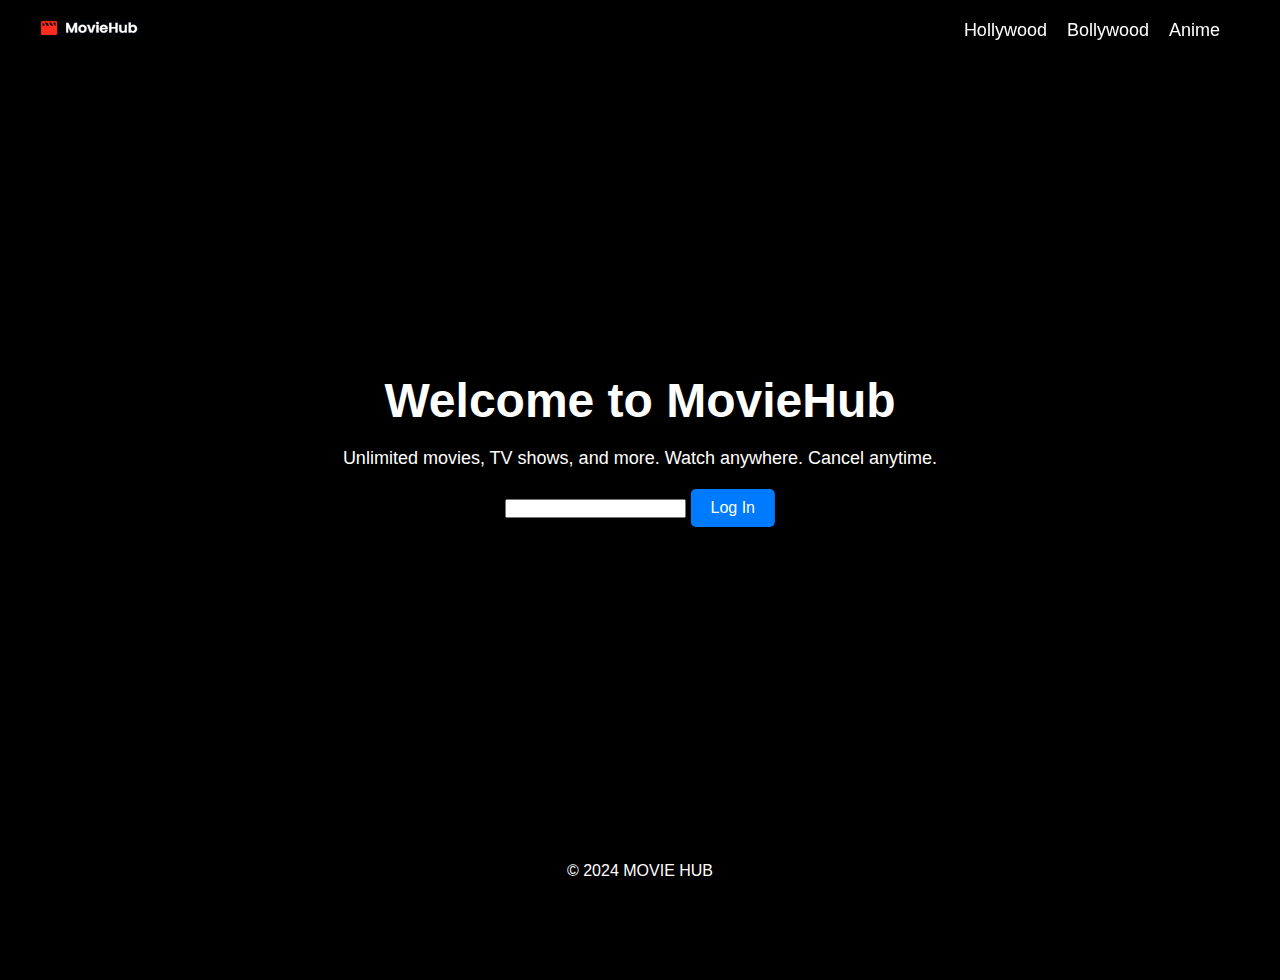
<file: index.html>
<!DOCTYPE html>
<html lang="en">
<head>
    <meta charset="UTF-8">
    <meta name="viewport" content="width=device-width, initial-scale=1.0">
    <title>MovieHub Homepage</title>
    <style>
        /* Reset CSS */
        * {
            margin: 0;
            padding: 0;
            box-sizing: border-box;
        }

        body {
            font-family: Arial, sans-serif;
            overflow: hidden; /* Hide scroll bars */
            background-color: #000;
        }

        header {
            position: fixed;
            top: 0;
            left: 0;
            width: 100%;
            display: flex;
            justify-content: space-between;
            align-items: center;
            padding: 20px 40px;
            background-color: transparent;
            z-index: 100;
        }

        .logo img {
            width: 100px;
        }

        nav ul {
            list-style: none;
            display: flex;
        }

        nav ul li {
            margin-right: 20px;
        }

        nav ul li a {
            text-decoration: none;
            color: #fff;
            font-size: 18px;
        }

        main {
            padding: 0;
            margin-top: 80px; /* Adjust for header height */
        }

        .video-background {
            position: relative;
            height: 100vh;
            overflow: hidden;
        }

        .video-background video {
            position: absolute;
            top: 0;
            left: 0;
            width: 100%;
            height: 100%;
            object-fit: cover;
        }

        .overlay {
            position: absolute;
            top: 0;
            left: 0;
            width: 100%;
            height: 100%;
            background-color: rgba(0, 0, 0, 0.5);
        }

        .content {
            position: absolute;
            top: 50%;
            left: 50%;
            transform: translate(-50%, -50%);
            text-align: center;
            color: #fff;
            z-index: 1;
        }

        .content h1 {
            font-size: 48px;
            margin-bottom: 20px;
        }

        .content p {
            font-size: 18px;
            margin-bottom: 20px;
        }

        button {
            padding: 10px 20px;
            border: none;
            background-color: red;
            color: #fff;
            font-size: 16px;
            cursor: pointer;
            transition: background-color 0.3s ease;
        }

        button:hover {
            background-color: #ff3333;
        }

        footer {
            position: fixed;
            bottom: 0;
            left: 0;
            width: 100%;
            padding: 20px 0;
            background-color: #000;
            color: #fff;
            text-align: center;
        }

        /* Navigation bar styles */
        .navbar {
            background-color: #000;
            padding: 10px 20px;
            display: flex;
            justify-content: space-between;
            align-items: center;
        }

        .navbar-toggler {
            color: #fff;
            font-size: 24px;
            cursor: pointer;
            display: none;
        }

        .navbar-nav {
            display: flex;
            list-style-type: none;
            margin: 0;
            padding: 0;
        }

        .nav-item {
            margin-right: 20px;
        }

        .nav-link {
            color: #fff;
            text-decoration: none;
            font-size: 18px;
        }

        /* Toggle functionality */
        @media screen and (max-width: 768px) {
            .navbar-toggler {
                display: block;
            }

            .navbar-nav {
                display: none;
                flex-direction: column;
                position: absolute;
                top: 70px;
                left: 0;
                width: 100%;
                background-color: #000;
                padding: 20px;
                box-sizing: border-box;
            }

            .nav-item {
                margin-right: 0;
                margin-bottom: 10px;
            }
        }
    </style>
 <style>
        .button {
            display: inline-block;
            padding: 10px 20px;
            background-color: #007bff; /* Button color */
            color: #fff; /* Text color */
            text-decoration: none;
            border: none;
            border-radius: 5px;
            cursor: pointer;
            transition: background-color 0.3s;
        }

        .button:hover {
            background-color: #0056b3; /* Button color on hover */
        }
    </style>
</head>
<body>
    <header>
        <div class="logo">
            <img src="https://moingit11.github.io/moingit11/images/sc.png" alt="">
        </div>
        <div class="navbar-toggler" id="navbar-toggler"><i class="fas fa-bars"></i></div>
       <div class="navbar-toggler" id="navbar-toggler"><i class="fas fa-bars"></i></div>
<nav>
    <ul class="navbar-nav" id="navbar-nav">
       
       <li class="nav-item"><a href="#" class="nav-link" onclick="showSignUpMessage()">Hollywood</a></li>
<li class="nav-item"><a href="#" class="nav-link" onclick="showSignUpMessage()">Bollywood</a></li>
 <li class="nav-item"><a href="#" class="nav-link" onclick="showSignUpMessage()">Anime</a></li>



    </ul>
</nav>

<script>
    function showSignUpMessage() {
        alert("Please login  first to proceed.");
    }
</script>


    </header>
    <main>
      
    <div class="overlay"></div>
    <div class="content">
        <h1>Welcome to  MovieHub
</h1>
        <p>Unlimited movies, TV shows, and more. Watch anywhere. Cancel anytime.</p>
      <form id="loginForm">
    <!-- Add autocomplete attribute to enable password saving -->
    <input type="password" id="password" name="password" autocomplete="current-password" required>
    <button type="button" onclick="checkPassword()" class="button">Log In</button>
</form>
    </div>
 <section class="video-background">
    <video autoplay loop muted >
      <source src="https://moingit11.github.io/moingit11/trailer/t.mp4" type="video/mp4">
        Your browser does not support the video tag.
    </video>
</section>

        

    </main>
    <footer>
        <p>&copy; 2024 MOVIE HUB</p>
    </footer>

    <script>
        // Toggle functionality
        const navbarToggler = document.getElementById('navbar-toggler');
        const navbarNav = document.getElementById('navbar-nav');

        navbarToggler.addEventListener('click', () => {
            navbarNav.classList.toggle('active');
        });
    </script>
 <script>
         function checkPassword() {
        // Get the value of the password input field
        var password = document.getElementById("password").value;

          
            // Check if the password is correct
            if (password === "123456789") { // Replace "your_password_here" with the actual password
                // Redirect to the desired page
              window.location.href = "https://moingit11.github.io/moingit11/welcomepageaccess.html"; // Replace with your desired URL
            } else {
                alert("Incorrect password. Please try again.");
            }
        }
    </script>
</body>
</html>
</file>
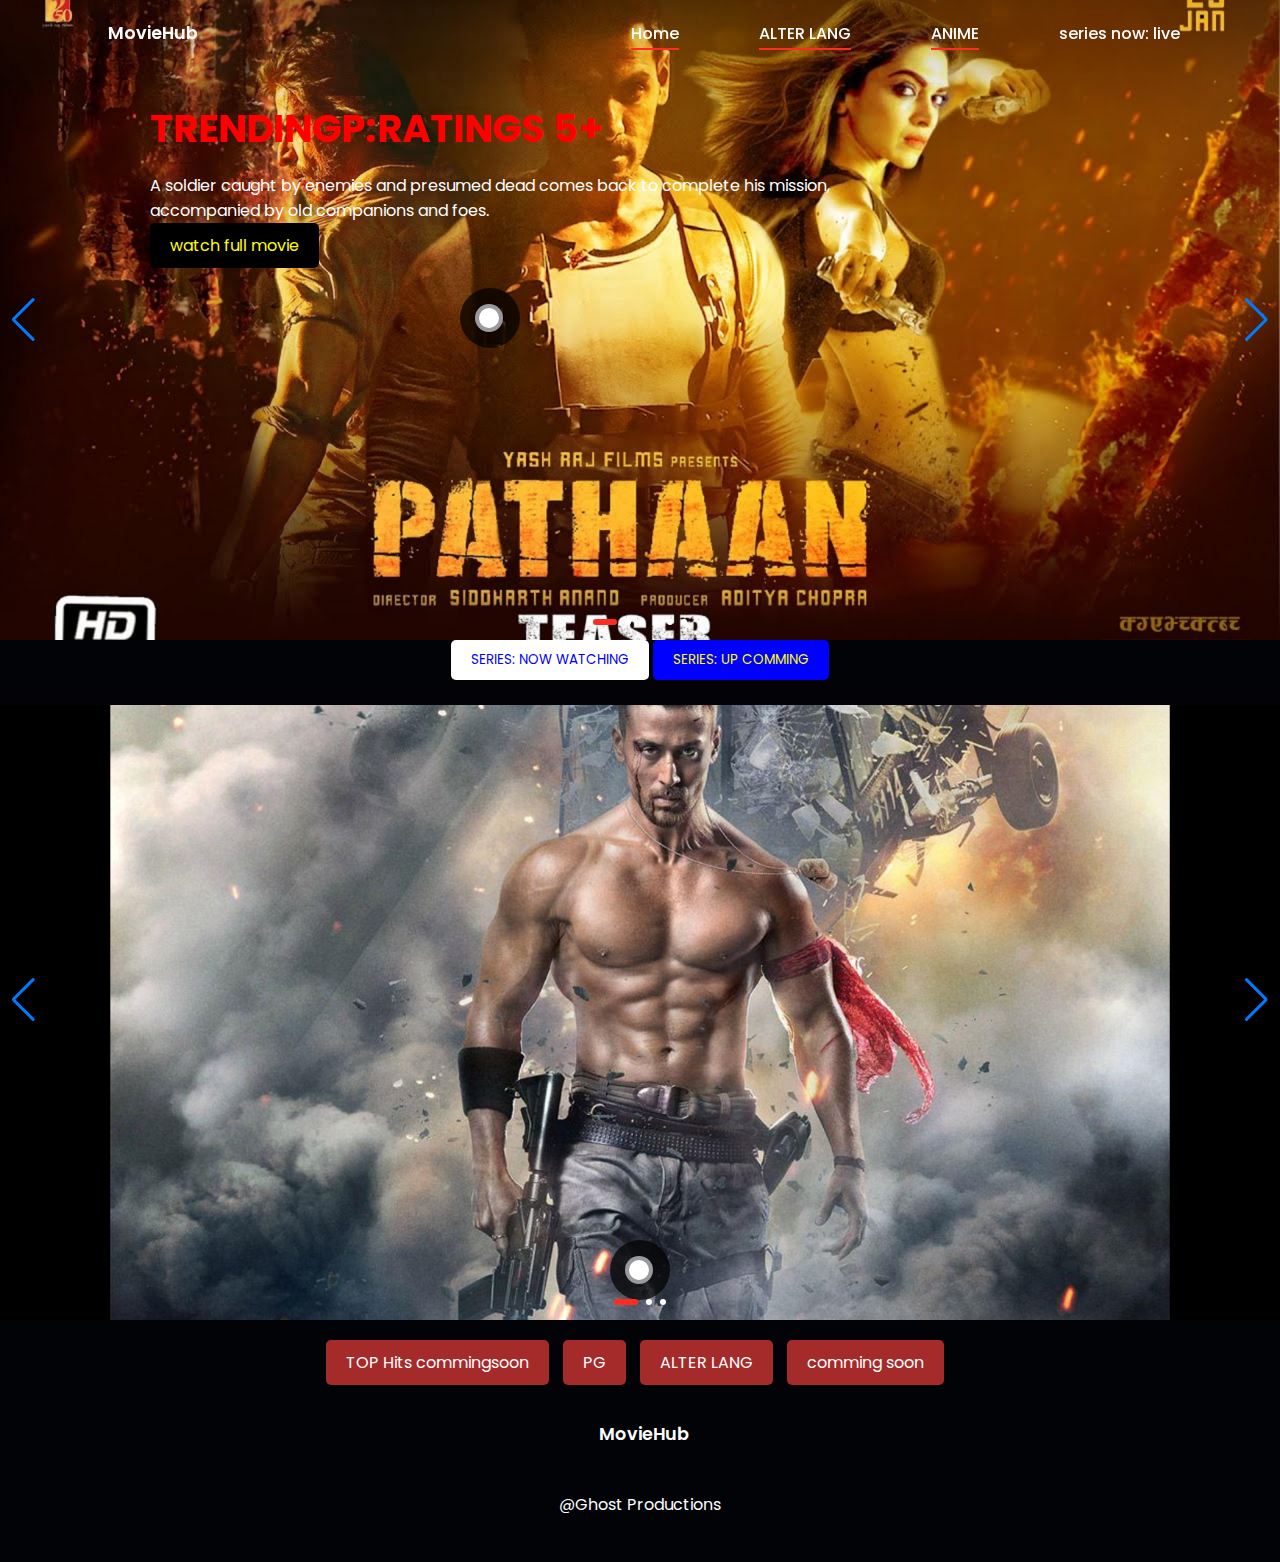
<file: alterlang.html>
<!DOCTYPE html>
<html>
  <head>
      <meta charset="UTF-8" />
    <meta http-equiv="X-UA-Compatible" content="IE=edge" />
    <meta name="viewport" content="width=device-width, initial-scale=1.0" />
    <link rel="stylesheet" href="https://moingit11.github.io/moingit11/style.css">
    <link rel="stylesheet" href="https://cdn.jsdelivr.net/npm/swiper/swiper-bundle.min.css" />
    
    <style>
       
        /* Custom style to change the color of the "TRENDING" text to red */
        .home-text h1 {
            color: red;
 </style>
      
        
    
        <style>
           .swiper-slide {
            position: relative;
        }

        .play {
            position: absolute;
            bottom: 20px; /* Adjust as needed */
            left: 50%;
            transform: translateX(-50%);
            width: 60px;
            height: 60px;
            background-color: rgba(0, 0, 0, 0.7);
            border-radius: 50%;
            display: flex;
            justify-content: center;
            align-items: center;
            color: white;
            font-size: 24px;
            text-decoration: none;
        }

        .play i {
            transform: translateX(-1px); /* Adjust icon position */
        }
    </style>
<style>
    body {
        font-family: Arial, sans-serif;
        margin: 0;
        padding: 0;
    }

    .button-container {
        text-align: center;
        margin-top: 20px;
    }

    .button-container a {
        display: inline-block;
        background-color: brown;
        color: white;
        padding: 10px 20px;
        border-radius: 5px;
        text-decoration: none;
        margin-right: 10px; /* Add margin between buttons */
    }
</style>    
    </head>

<body>
  <div>
    <!--Navbar-->
    <header>
        <a href="#" class="logo">
            <i class='bx bxs-movie'></i> MovieHub
        </a>

        <div class="bx bx-menu" id="menu-icon"></div>
        <ul class="navbar" id="navbar">
            <li><a href="#home" class="home-active">Home</a></li>
           <li><a href="https://moingit11.github.io/moingit11/index.html" class="home-active">ALTER LANG </a></li>
             <li><a href="https://moingit11.github.io/moingit11/animatedhome.html" class="home-active">ANIME</a></li>
            <li><a href="#coming">series now: live</a></li>
        </ul>
    </header></div>

  
  <!--Home Swiper-->
    <section class="home swiper" id="home">
        <div class="swiper-wrapper">
            <div class="swiper-slide container">
                <img src="https://moingit11.github.io/moingit11/images/pathan.jpg">
                <div class="home-text">
                    <h1>TRENDINGP:RATINGS 5+</h1>
                    <p>A soldier caught by enemies and presumed dead comes back to complete his mission,<br>
 accompanied by old companions and foes.</p>
                    <a href="https://moingit11.github.io/moingit11/trailer/pathaan.mp4" class="play">
                        <i class='bx bx-play'></i>
                    </a>
                <!-- Hyperlink for next page -->
               
                  <a href="https://gostream.to/watch-movie/watch-pathaan-full-94630/1336129" style="display: inline-block; background-color: black; color: yellow; padding: 10px 20px; text-decoration: none; border-radius: 5px;">watch full movie</a>

                </div>
            </div>

          
             <div class="swiper-slide container">
                <!-- Add content for the hobbit 1 slide -->
               <img src="https://moingit11.github.io/moingit11/images/jawaan.jpg">
                <div class="home-text">
                    <h1>TRENDINGP:RATINGS 5+</h1>
                 A man is driven by a personal vendetta to rectify the wrongs in society,
<br> while keeping a promise made years ago. <br>
He comes up against a monstrous outlaw with no fear,<br> 
who's caused extreme suffering to many.
                    <a href="https://moingit11.github.io/moingit11/trailer/jawan.mp4" class="play">
                        <i class='bx bx-play'></i>
                    </a>
                     <i class='bx bx-play'></i>
                    </a>
                <!-- Hyperlink for next page -->
               
                  <a href="https://tellygossips.net/cinemas.php?id=2381633" style="display: inline-block; background-color: black; color: yellow; padding: 10px 20px; text-decoration: none; border-radius: 5px;">watch full movie</a>
                  
                </div>

            </div>
            <div class="swiper-slide container">
                <!-- Add content for the hobbit 2 slide -->
               <img src="https://moingit11.github.io/moingit11/images/don2.jpg">
                <div class="home-text">
                    <h1>TRENDINGP:RATINGS 5+</h1>
                 Having conquered the Asian underworld, crime boss Don sets in motion a plan that will give him dominion over Europe.
                    <a href="https://moingit11.github.io/moingit11/trailer/don2.mp4" class="play">
                        <i class='bx bx-play'></i>
                    </a>
                     <i class='bx bx-play'></i>
                    </a>
                <!-- Hyperlink for next page -->
               
                  <a href="https://gostream.to/watch-movie/watch-don-2-full-5618/1070341" style="display: inline-block; background-color: black; color: yellow; padding: 10px 20px; text-decoration: none; border-radius: 5px;">watch full movie</a>
                  
                </div>

            </div>

            <div class="swiper-slide container">
                <!-- Add content for the hobbit 3 slide -->
               <img src="https://moingit11.github.io/moingit11/images/kgf.jpg">
                <div class="home-text">
                    <h1>TRENDINGP:RATINGS 5+</h1>
                A period drama set in the 1970s, KGF follows the story of a fierce rebel who rises against the brutal oppression in Kolar Gold Fields and becomes the symbol of hope
                    <a href="https://moingit11.github.io/moingit11/trailer/kgf.mp4" class="play">
                        <i class='bx bx-play'></i>
                    </a>
                     <i class='bx bx-play'></i>
                    </a>
                <!-- Hyperlink for next page -->
               
                  <a href="https://gostream.to/watch-movie/watch-kgf-chapter-1-full-12878/1067149" style="display: inline-block; background-color: black; color: yellow; padding: 10px 20px; text-decoration: none; border-radius: 5px;">watch full movie</a>
                  
                </div>

            </div>

             <div class="swiper-slide container">
                <!-- Add content for the maleficent slide -->
               <img src="https://moingit11.github.io/moingit11/images/bahubali.jpg">
                <div class="home-text">
                    <h1>TRENDINGP:RATINGS 5+</h1>
               The young Shivudu is left as a foundling in a small village by his mother. By the time he’s grown up, it has become apparent that he possesses exceptional gifts. He
                    <a href="https://moingit11.github.io/moingit11/trailer/bahubali.mp4" class="play">
                        <i class='bx bx-play'></i>
                    </a>
                     <i class='bx bx-play'></i>
                    </a>
                <!-- Hyperlink for next page -->
               
                  <a href="https://gostream.to/watch-movie/watch-bahubali-the-beginning-full-16383/935812" style="display: inline-block; background-color: black; color: yellow; padding: 10px 20px; text-decoration: none; border-radius: 5px;">watch full movie</a>
                  
                </div>

            </div>
          
          
            <div class="swiper-slide container">
                <!-- Add content for the mortalkombat slide -->
               <img src="https://moingit11.github.io/moingit11/images/war.jpg">
                <div class="home-text">
                    <h1>TRENDINGP:RATINGS 5+</h1>
                An officer is tasked with hunting down his mentor who has gone rogue.
                    <a href="https://moingit11.github.io/moingit11/trailer/war.mp4" class="play">
                        <i class='bx bx-play'></i>
                    </a>
                     <i class='bx bx-play'></i>
                    </a>
                <!-- Hyperlink for next page -->
               
                  <a href="https://gostream.to/watch-movie/watch-war-full-41589/1145296" style="display: inline-block; background-color: black; color: yellow; padding: 10px 20px; text-decoration: none; border-radius: 5px;">watch full movie</a>
                  
                </div>

            </div>
          
          
         
          
          
    
        </div>
        <!-- Pagination -->
    <div class="swiper-pagination"></div>
    <!-- Navigation buttons -->
    <div class="swiper-button-prev" id="prevBtn"></div>
    <div class="swiper-button-next" id="nextBtn"></div>
    </section>
   



   <!--Home Swiper-->
<div style="text-align: center;">
    <button style="background-color: white; color: blue; border: none; padding: 10px 20px; border-radius: 5px;">SERIES: NOW WATCHING</button>
    <button id="seriesButton" style="background-color: blue; color: yellow; border: none; padding: 10px 20px; border-radius: 5px;">SERIES: UP COMMING</button>
</div>
     <section class="home swiper" id="coming">
        <div class="swiper-wrapper">
            <div class="swiper-slide container">
               <br> <img src="https://moingit11.github.io/moingit11/images/bagiseries.jpg">
                 <a href="" class="play">
               <i class='bx bx-play'></i>
                      
                    </a>
               
                       
               
            </div>
            <div class="swiper-slide container">
                <!-- Add content for the bagi1 slide -->
               <img src="https://moingit11.github.io/moingit11/images/bagi1.jpg" style="max-width: 100%;">
                <div class="home-text">
                     
               <br>  
               A martial arts student seeks revenge after the murder of his master.
                    <a href="https://moingit11.github.io/moingit11/trailer/bagi1.mp4" class="play">
                        <i class='bx bx-play'></i>
                    </a>
                     <i class='bx bx-play'></i>
                    </a>
                <!-- Hyperlink for next page -->
               
                  <a href="hhttps://gostream.to/watch-movie/watch-baaghi-full-55407/1136150" style="display: inline-block; background-color: black; color: yellow; padding: 10px 20px; text-decoration: none; border-radius: 5px;">watch full movie</a>
                  
                </div>

          
            </div> 
 <div class="swiper-slide container">
                <!-- Add content for the bagi1 slide -->
               <img src="https://moingit11.github.io/moingit11/images/bagi3.jpg" style="max-width: 100%;">
                <div class="home-text">
                     
               <br>  
               A man embarks on a bloody rampage to save his kidnapped brother.
                    <a href="https://moingit11.github.io/moingit11/trailer/bagi3.mp4" class="play">
                        <i class='bx bx-play'></i>
                    </a>
                     <i class='bx bx-play'></i>
                    </a>
                <!-- Hyperlink for next page -->
               
                  <a href="https://gostream.to/watch-movie/watch-baaghi-3-full-64927/1157110" style="display: inline-block; background-color: black; color: yellow; padding: 10px 20px; text-decoration: none; border-radius: 5px;">watch full movie</a>
                  
                </div>

            </div>
          
          </div>
         
        
         <!-- Pagination -->
    <div class="swiper-pagination"></div>
    <!-- Navigation buttons -->
    <div class="swiper-button-prev" id="prevBtn"></div>
    <div class="swiper-button-next" id="nextBtn"></div>
       
     </section></p>


 <div class="button-container">
    <a href=".html">TOP Hits commingsoon</a>
    <a href="https://moingit11.github.io/moingit11/animatedhome.html">PG</a>
    <a href="https://moingit11.github.io/moingit11/index.html">ALTER LANG</a>
   <a href="#">comming soon</a>
</div>

<br><br>



   
   <div  style="display: flex; justify-content: center; align-items: center;">     
  <a href="#" class="logo">
            <i class='bx bxs-movie'></i> MovieHub
        </a>
          </div>
    



   
   

     <!--Copyright-->
     <div class="copyright">
       <a href="https://www.facebook.com/ranzao" class="copyright">
    <p>@Ghost Productions</p>
</a>
     </div>




       <script src="https://cdn.jsdelivr.net/npm/swiper/swiper-bundle.min.js"></script>
    <script>
        document.getElementById('menu-icon').addEventListener('click', function() {
            var navbar = document.getElementById('navbar');
            navbar.classList.toggle('show');
        });
    </script>
   <script>
        var swiper = new Swiper('.swiper', {
            navigation: {
                nextEl: '#nextBtn',
                prevEl: '#prevBtn',
            },
            pagination: {
                el: '.swiper-pagination',
            },
            slidesPerView: 1, // Number of slides per view
            spaceBetween: 30, // Space between slides
            loop: true, // Enable continuous loop mode
        });
    </script>
  <script>
    function playVideo() {
        var video = document.getElementById('video');
        video.style.display = 'block';
        video.play();
    }
</script>
  <script>
    document.getElementById('seriesButton').addEventListener('click', function() {
        // Open a popup window with the video
        var popupWindow = window.open('https://moingit11.github.io/moingit11/trailer/DHOOMseries.mp4', 'popupWindow', 'width=600,height=400');
        // Center the popup window on the screen
        if (window.focus) { popupWindow.focus(); }
        return false;
    });
</script>

   

</body> </html>
</file>
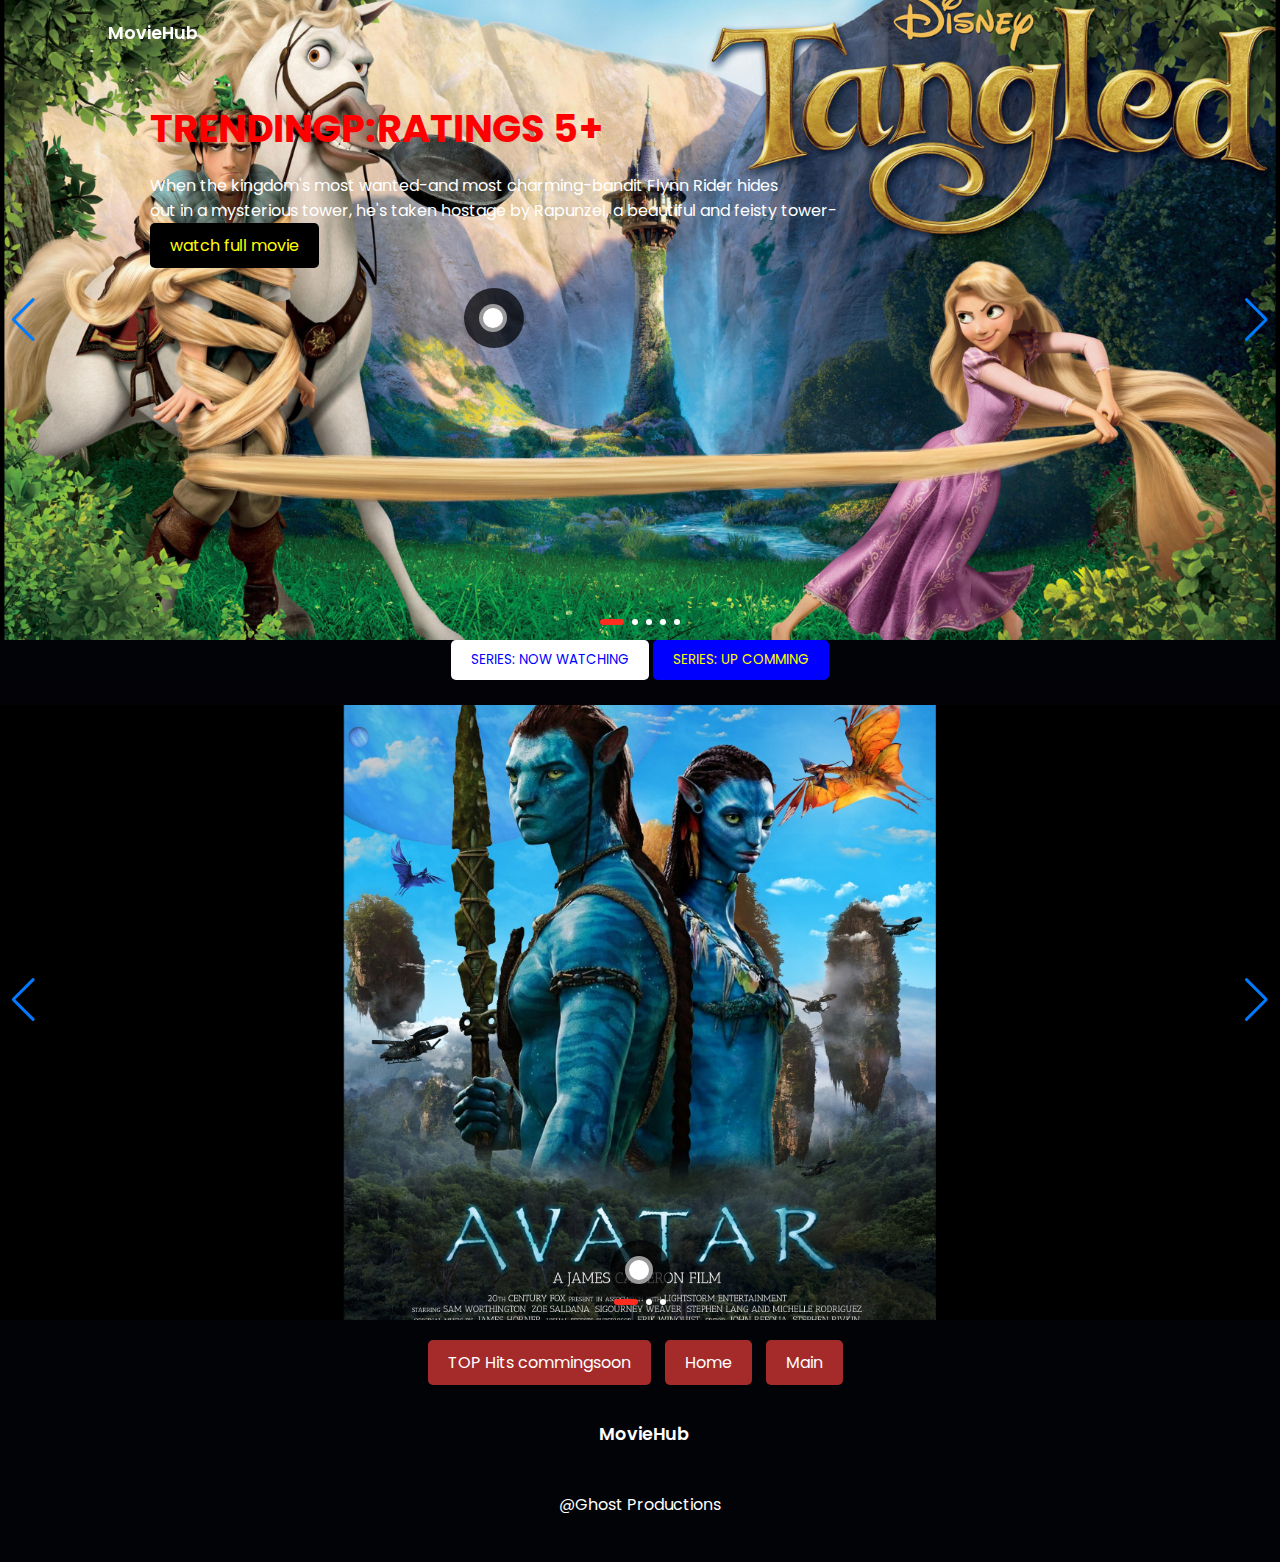
<file: animatedhome.html>
<!DOCTYPE html>
<html>
  <head>
      <meta charset="UTF-8" />
    <meta http-equiv="X-UA-Compatible" content="IE=edge" />
    <meta name="viewport" content="width=device-width, initial-scale=1.0" />
    <link rel="stylesheet" href="https://moingit11.github.io/moingit11/style.css">
    <link rel="stylesheet" href="https://cdn.jsdelivr.net/npm/swiper/swiper-bundle.min.css" />
    
    <style>
       
        /* Custom style to change the color of the "TRENDING" text to red */
        .home-text h1 {
            color: red;
 </style>
      
        
    
        <style>
           .swiper-slide {
            position: relative;
        }

        .play {
            position: absolute;
            bottom: 20px; /* Adjust as needed */
            left: 50%;
            transform: translateX(-50%);
            width: 60px;
            height: 60px;
            background-color: rgba(0, 0, 0, 0.7);
            border-radius: 50%;
            display: flex;
            justify-content: center;
            align-items: center;
            color: white;
            font-size: 24px;
            text-decoration: none;
        }

        .play i {
            transform: translateX(-1px); /* Adjust icon position */
        }
    </style>
<style>
    body {
        font-family: Arial, sans-serif;
        margin: 0;
        padding: 0;
    }

    .button-container {
        text-align: center;
        margin-top: 20px;
    }

    .button-container a {
        display: inline-block;
        background-color: brown;
        color: white;
        padding: 10px 20px;
        border-radius: 5px;
        text-decoration: none;
        margin-right: 10px; /* Add margin between buttons */
    }
</style>    
    </head>

<body>
  <div>
    <!--Navbar-->
    <header>
        <a href="#" class="logo">
            <i class='bx bxs-movie'></i> MovieHub
        </a>

        <div class="bx bx-menu" id="menu-icon"></div>
       
    </header></div>

  
  <!--Home Swiper-->
    <section class="home swiper" id="home">
        <div class="swiper-wrapper">
            <div class="swiper-slide container">
                <img src="https://moingit11.github.io/moingit11/images/tangled.jpg">
                <div class="home-text">
                    <h1>TRENDINGP:RATINGS 5+</h1>
                    <p>When the kingdom's most wanted-and most charming-bandit Flynn Rider hides <br>
                      out in a mysterious tower, he's taken hostage by Rapunzel, a beautiful and feisty tower-</p>
                    <a href="https://moingit11.github.io/moingit11/trailer/tangled.mp4" class="play">
                        <i class='bx bx-play'></i>
                    </a>
                <!-- Hyperlink for next page -->
               
                  <a href="https://gostream.to/watch-movie/watch-tangled-full-19173/934289" style="display: inline-block; background-color: black; color: yellow; padding: 10px 20px; text-decoration: none; border-radius: 5px;">watch full movie</a>

                </div>
            </div>

          
             <div class="swiper-slide container">
                <!-- Add content for the hobbit 1 slide -->
               <img src="https://moingit11.github.io/moingit11/images/rat.jpg">
                <div class="home-text">
                    <h1>TRENDINGP:RATINGS 5+</h1>
              A rat named Remy dreams of becoming a great French chef despite his family's wishes and the <br>
                  obvious problem of being a rat in a decidedly rodent-phobic profession.
                    <a href="https://moingit11.github.io/moingit11/trailer/rat.mp4" class="play">
                        <i class='bx bx-play'></i>
                    </a>
                     <i class='bx bx-play'></i>
                    </a>
                <!-- Hyperlink for next page -->
               
                  <a href="https://gostream.to/watch-movie/watch-ratatouille-full-19398/934162" style="display: inline-block; background-color: black; color: yellow; padding: 10px 20px; text-decoration: none; border-radius: 5px;">watch full movie</a>
                  
                </div>

            </div>
          
            <div class="swiper-slide container">
                <!-- Add content for the hobbit 3 slide -->
               <img src="https://moingit11.github.io/moingit11/images/how.jpeg">
                <div class="home-text">
                    <h1>TRENDINGP:RATINGS 5+</h1>
              As the son of a Viking leader on the cusp of manhood, shy Hiccup Horrendous Haddock
                  <br>  faces a rite of passage: he must kill a dragon to prove his warrior
                    <a href="https://moingit11.github.io/moingit11/trailer/how.mp4" class="play">
                        <i class='bx bx-play'></i>
                    </a>
                     <i class='bx bx-play'></i>
                    </a>
                <!-- Hyperlink for next page -->
               
                  <a href="https://gostream.to/watch-movie/watch-how-to-train-your-dragon-full-19703/1064050" style="display: inline-block; background-color: black; color: yellow; padding: 10px 20px; text-decoration: none; border-radius: 5px;">watch full movie</a>
                  
                </div>

            </div>

             <div class="swiper-slide container">
                <!-- Add content for the maleficent slide -->
               <img src="https://moingit11.github.io/moingit11/images/beauty.jpg">
                <div class="home-text">
                    <h1>TRENDINGP:RATINGS 5+</h1>
             A live-action adaptation of Disney's version of the classic tale of a cursed prince and a beautiful young woman who helps him break the spell.
                    <a href="https://moingit11.github.io/moingit11/trailer/beauty.mp4" class="play">
                        <i class='bx bx-play'></i>
                    </a>
                     <i class='bx bx-play'></i>
                    </a>
                <!-- Hyperlink for next page -->
               
                  <a href="https://gostream.to/watch-movie/watch-beauty-and-the-beast-full-19617/934027" style="display: inline-block; background-color: black; color: yellow; padding: 10px 20px; text-decoration: none; border-radius: 5px;">watch full movie</a>
                  
                </div>

            </div>
          
          
            <div class="swiper-slide container">
                <!-- Add content for the mortalkombat slide -->
               <img src="https://moingit11.github.io/moingit11/images/kungfu.jpg">
                <div class="home-text">
                    <h1>TRENDINGP:RATINGS 5+</h1>
              When the Valley of Peace is threatened, lazy Po the panda discovers his destiny as the "chosen one" and trains
                  <br> to become a kung fu hero, but transforming the unsleek slacker into a brave warrior won't be easy. It's up to Master Shifu and the Furious Five -- Tigress, Crane, Mantis, Viper and Monkey -- to give it a try.

                    <a href="https://moingit11.github.io/moingit11/trailer/kungfu.mp4" class="play">
                        <i class='bx bx-play'></i>
                    </a>
                     <i class='bx bx-play'></i>
                    </a>
                <!-- Hyperlink for next page -->
               
                  <a href="https://gostream.to/watch-movie/watch-kung-fu-panda-full-19331/934190" style="display: inline-block; background-color: black; color: yellow; padding: 10px 20px; text-decoration: none; border-radius: 5px;">watch full movie</a>
                  
                </div>

            </div>
          
          
         
          
          
    
        </div>
        <!-- Pagination -->
    <div class="swiper-pagination"></div>
    <!-- Navigation buttons -->
    <div class="swiper-button-prev" id="prevBtn"></div>
    <div class="swiper-button-next" id="nextBtn"></div>
    </section>
   



   <!--Home Swiper-->
<div style="text-align: center;">
    <button style="background-color: white; color: blue; border: none; padding: 10px 20px; border-radius: 5px;">SERIES: NOW WATCHING</button>
    <button id="seriesButton" style="background-color: blue; color: yellow; border: none; padding: 10px 20px; border-radius: 5px;">SERIES: UP COMMING</button>
</div>
     <section class="home swiper" id="coming">
        <div class="swiper-wrapper">
            <div class="swiper-slide container">
               <br> <img src="https://moingit11.github.io/moingit11/images/avatar.jpg">
                 <a href="" class="play">
               <i class='bx bx-play'></i>
                      
                    </a>
               
                       
               
            </div>
            <div class="swiper-slide container">
                <!-- Add content for the bagi1 slide -->
               <img src="https://moingit11.github.io/moingit11/images/avatar.jpg" style="max-width: 100%;">
                <div class="home-text">
                     
               <br>  
             In the 22nd century, a paraplegic Marine is dispatched to the moon Pandora on a 
                  <br>unique mission, but becomes torn between following orders and protecting an alien
                    <a href="https://moingit11.github.io/moingit11/trailer/avatar.mp4" class="play">
                        <i class='bx bx-play'></i>
                    </a>
                     <i class='bx bx-play'></i>
                    </a>
                <!-- Hyperlink for next page -->
               
                  <a href="https://gostream.to/watch-movie/watch-avatar-full-19690/933994" style="display: inline-block; background-color: black; color: yellow; padding: 10px 20px; text-decoration: none; border-radius: 5px;">watch full movie</a>
                  
                </div>

            </div>
            <div class="swiper-slide container">
                <!-- Add content for the bagi 2 -->
               <img src="https://moingit11.github.io/moingit11/images/avatar2.jpg">
                <div class="home-text">
                     
            Set more than a decade after the events of the first film, learn the story of the Sully
                  <br> family (Jake, Neytiri, and their kids), the trouble that follows them, the lengths they go

                    <a href="https://moingit11.github.io/moingit11/trailer/avatar2.mp4" class="play">
                        <i class='bx bx-play'></i>
                    </a>
                     <i class='bx bx-play'></i>
                    </a>
                <!-- Hyperlink for next page -->
               
                  <a href="https://gostream.to/watch-movie/watch-avatar-the-way-of-water-full-79936/1314316" style="display: inline-block; background-color: black; color: yellow; padding: 10px 20px; text-decoration: none; border-radius: 5px;">watch full movie</a>
                  
                </div>

            </div> 

          </div>
         
        
         <!-- Pagination -->
    <div class="swiper-pagination"></div>
    <!-- Navigation buttons -->
    <div class="swiper-button-prev" id="prevBtn"></div>
    <div class="swiper-button-next" id="nextBtn"></div>
       
     </section></p>


 <div class="button-container">
    <a href=".html">TOP Hits commingsoon</a>
    <a href="https://moingit11.github.io/moingit11/animatedhome.html">Home</a>
    <a href="https://moingit11.github.io/moingit11/welcomepageaccess.html">Main</a>
  
</div>

<br><br>



   
   <div  style="display: flex; justify-content: center; align-items: center;">     
  <a href="#" class="logo">
            <i class='bx bxs-movie'></i> MovieHub
        </a>
          </div>
    



   
   

     <!--Copyright-->
     <div class="copyright">
       <a href="https://www.facebook.com/ranzao" class="copyright">
    <p>@Ghost Productions</p>
</a>
     </div>




       <script src="https://cdn.jsdelivr.net/npm/swiper/swiper-bundle.min.js"></script>
    <script>
        document.getElementById('menu-icon').addEventListener('click', function() {
            var navbar = document.getElementById('navbar');
            navbar.classList.toggle('show');
        });
    </script>
   <script>
        var swiper = new Swiper('.swiper', {
            navigation: {
                nextEl: '#nextBtn',
                prevEl: '#prevBtn',
            },
            pagination: {
                el: '.swiper-pagination',
            },
            slidesPerView: 1, // Number of slides per view
            spaceBetween: 30, // Space between slides
            loop: true, // Enable continuous loop mode
        });
    </script>
  <script>
    function playVideo() {
        var video = document.getElementById('video');
        video.style.display = 'block';
        video.play();
    }
</script>
  <script>
    document.getElementById('seriesButton').addEventListener('click', function() {
        // Open a popup window with the video
        var popupWindow = window.open('https://moingit11.github.io/moingit11/trailer/tlk.mp4', 'popupWindow', 'width=600,height=400');
        // Center the popup window on the screen
        if (window.focus) { popupWindow.focus(); }
        return false;
    });
</script>

   

</body> </html>
</file>
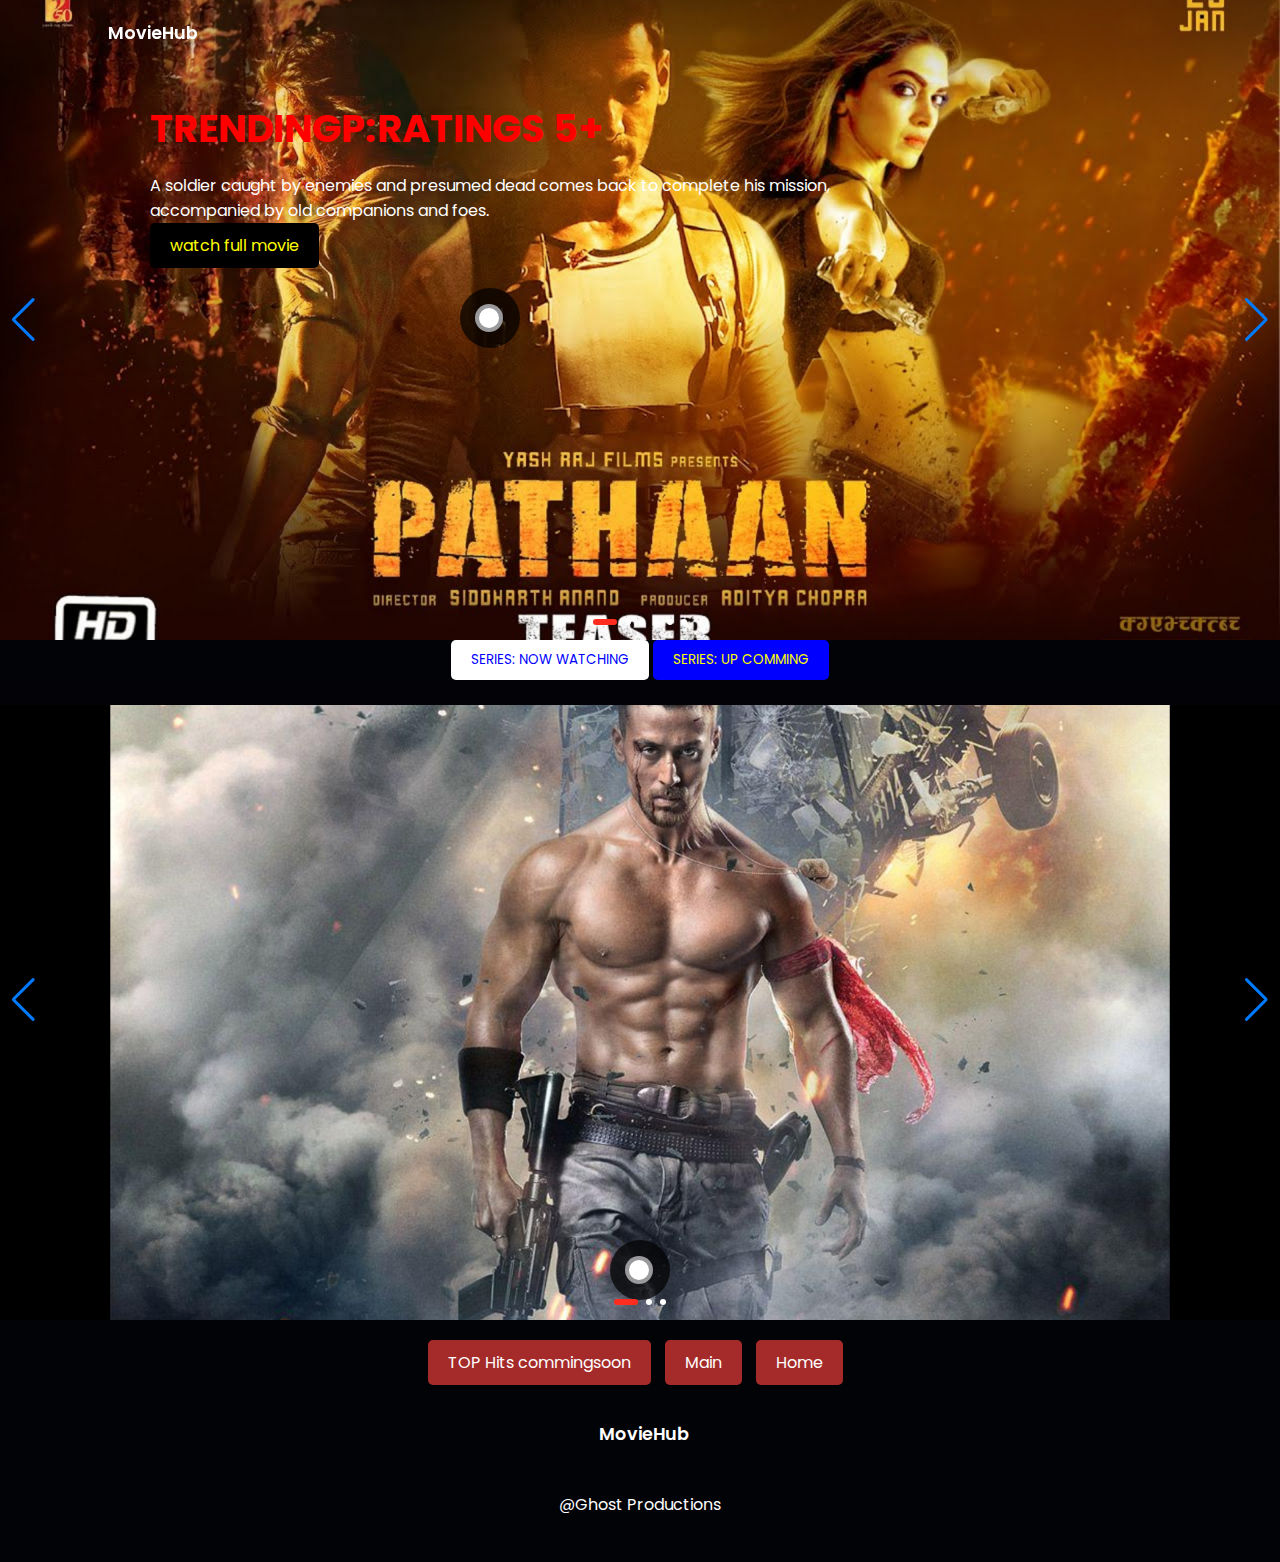
<file: bollywood.html>
<!DOCTYPE html>
<html>
  <head>
      <meta charset="UTF-8" />
    <meta http-equiv="X-UA-Compatible" content="IE=edge" />
    <meta name="viewport" content="width=device-width, initial-scale=1.0" />
    <link rel="stylesheet" href="https://moingit11.github.io/moingit11/style.css">
    <link rel="stylesheet" href="https://cdn.jsdelivr.net/npm/swiper/swiper-bundle.min.css" />
    
    <style>
       
        /* Custom style to change the color of the "TRENDING" text to red */
        .home-text h1 {
            color: red;
 </style>
      
        
    
        <style>
           .swiper-slide {
            position: relative;
        }

        .play {
            position: absolute;
            bottom: 20px; /* Adjust as needed */
            left: 50%;
            transform: translateX(-50%);
            width: 60px;
            height: 60px;
            background-color: rgba(0, 0, 0, 0.7);
            border-radius: 50%;
            display: flex;
            justify-content: center;
            align-items: center;
            color: white;
            font-size: 24px;
            text-decoration: none;
        }

        .play i {
            transform: translateX(-1px); /* Adjust icon position */
        }
    </style>
<style>
    body {
        font-family: Arial, sans-serif;
        margin: 0;
        padding: 0;
    }

    .button-container {
        text-align: center;
        margin-top: 20px;
    }

    .button-container a {
        display: inline-block;
        background-color: brown;
        color: white;
        padding: 10px 20px;
        border-radius: 5px;
        text-decoration: none;
        margin-right: 10px; /* Add margin between buttons */
    }
</style>    
    </head>

<body>
  <div>
    <!--Navbar-->
    <header>
        <a href="#" class="logo">
            <i class='bx bxs-movie'></i> MovieHub
        </a>

        <div class="bx bx-menu" id="menu-icon"></div>
     
    </header></div>

  
  <!--Home Swiper-->
    <section class="home swiper" id="home">
        <div class="swiper-wrapper">
            <div class="swiper-slide container">
                <img src="https://moingit11.github.io/moingit11/images/pathan.jpg">
                <div class="home-text">
                    <h1>TRENDINGP:RATINGS 5+</h1>
                    <p>A soldier caught by enemies and presumed dead comes back to complete his mission,<br>
 accompanied by old companions and foes.</p>
                    <a href="https://moingit11.github.io/moingit11/trailer/pathaan.mp4" class="play">
                        <i class='bx bx-play'></i>
                    </a>
                <!-- Hyperlink for next page -->
               
                  <a href="https://gostream.to/watch-movie/watch-pathaan-full-94630/1336129" style="display: inline-block; background-color: black; color: yellow; padding: 10px 20px; text-decoration: none; border-radius: 5px;">watch full movie</a>

                </div>
            </div>

          
             <div class="swiper-slide container">
                <!-- Add content for the hobbit 1 slide -->
               <img src="https://moingit11.github.io/moingit11/images/jawaan.jpg">
                <div class="home-text">
                    <h1>TRENDINGP:RATINGS 5+</h1>
                 A man is driven by a personal vendetta to rectify the wrongs in society,
<br> while keeping a promise made years ago. <br>
He comes up against a monstrous outlaw with no fear,<br> 
who's caused extreme suffering to many.
                    <a href="https://moingit11.github.io/moingit11/trailer/jawan.mp4" class="play">
                        <i class='bx bx-play'></i>
                    </a>
                     <i class='bx bx-play'></i>
                    </a>
                <!-- Hyperlink for next page -->
               
                  <a href="https://tellygossips.net/cinemas.php?id=2381633" style="display: inline-block; background-color: black; color: yellow; padding: 10px 20px; text-decoration: none; border-radius: 5px;">watch full movie</a>
                  
                </div>

            </div>
            <div class="swiper-slide container">
                <!-- Add content for the hobbit 2 slide -->
               <img src="https://moingit11.github.io/moingit11/images/don2.jpg">
                <div class="home-text">
                    <h1>TRENDINGP:RATINGS 5+</h1>
                 Having conquered the Asian underworld, crime boss Don sets in motion a plan that will give him dominion over Europe.
                    <a href="https://moingit11.github.io/moingit11/trailer/don2.mp4" class="play">
                        <i class='bx bx-play'></i>
                    </a>
                     <i class='bx bx-play'></i>
                    </a>
                <!-- Hyperlink for next page -->
               
                  <a href="https://gostream.to/watch-movie/watch-don-2-full-5618/1070341" style="display: inline-block; background-color: black; color: yellow; padding: 10px 20px; text-decoration: none; border-radius: 5px;">watch full movie</a>
                  
                </div>

            </div>

            <div class="swiper-slide container">
                <!-- Add content for the hobbit 3 slide -->
               <img src="https://moingit11.github.io/moingit11/images/kgf.jpg">
                <div class="home-text">
                    <h1>TRENDINGP:RATINGS 5+</h1>
                A period drama set in the 1970s, KGF follows the story of a fierce rebel who rises against the brutal oppression in Kolar Gold Fields and becomes the symbol of hope
                    <a href="https://moingit11.github.io/moingit11/trailer/kgf.mp4" class="play">
                        <i class='bx bx-play'></i>
                    </a>
                     <i class='bx bx-play'></i>
                    </a>
                <!-- Hyperlink for next page -->
               
                  <a href="https://gostream.to/watch-movie/watch-kgf-chapter-1-full-12878/1067149" style="display: inline-block; background-color: black; color: yellow; padding: 10px 20px; text-decoration: none; border-radius: 5px;">watch full movie</a>
                  
                </div>

            </div>

             <div class="swiper-slide container">
                <!-- Add content for the maleficent slide -->
               <img src="https://moingit11.github.io/moingit11/images/bahubali.jpg">
                <div class="home-text">
                    <h1>TRENDINGP:RATINGS 5+</h1>
               The young Shivudu is left as a foundling in a small village by his mother. By the time he’s grown up, it has become apparent that he possesses exceptional gifts. He
                    <a href="https://moingit11.github.io/moingit11/trailer/bahubali.mp4" class="play">
                        <i class='bx bx-play'></i>
                    </a>
                     <i class='bx bx-play'></i>
                    </a>
                <!-- Hyperlink for next page -->
               
                  <a href="https://gostream.to/watch-movie/watch-bahubali-the-beginning-full-16383/935812" style="display: inline-block; background-color: black; color: yellow; padding: 10px 20px; text-decoration: none; border-radius: 5px;">watch full movie</a>
                  
                </div>

            </div>
          
          
            <div class="swiper-slide container">
                <!-- Add content for the mortalkombat slide -->
               <img src="https://moingit11.github.io/moingit11/images/war.jpg">
                <div class="home-text">
                    <h1>TRENDINGP:RATINGS 5+</h1>
                An officer is tasked with hunting down his mentor who has gone rogue.
                    <a href="https://moingit11.github.io/moingit11/trailer/war.mp4" class="play">
                        <i class='bx bx-play'></i>
                    </a>
                     <i class='bx bx-play'></i>
                    </a>
                <!-- Hyperlink for next page -->
               
                  <a href="https://gostream.to/watch-movie/watch-war-full-41589/1145296" style="display: inline-block; background-color: black; color: yellow; padding: 10px 20px; text-decoration: none; border-radius: 5px;">watch full movie</a>
                  
                </div>

            </div>
          
          
         
          
          
    
        </div>
        <!-- Pagination -->
    <div class="swiper-pagination"></div>
    <!-- Navigation buttons -->
    <div class="swiper-button-prev" id="prevBtn"></div>
    <div class="swiper-button-next" id="nextBtn"></div>
    </section>
   



   <!--Home Swiper-->
<div style="text-align: center;">
    <button style="background-color: white; color: blue; border: none; padding: 10px 20px; border-radius: 5px;">SERIES: NOW WATCHING</button>
    <button id="seriesButton" style="background-color: blue; color: yellow; border: none; padding: 10px 20px; border-radius: 5px;">SERIES: UP COMMING</button>
</div>
     <section class="home swiper" id="coming">
        <div class="swiper-wrapper">
            <div class="swiper-slide container">
               <br> <img src="https://moingit11.github.io/moingit11/images/bagiseries.jpg">
                 <a href="" class="play">
               <i class='bx bx-play'></i>
                      
                    </a>
               
                       
               
            </div>
            <div class="swiper-slide container">
                <!-- Add content for the bagi1 slide -->
               <img src="https://moingit11.github.io/moingit11/images/bagi1.jpg" style="max-width: 100%;">
                <div class="home-text">
                     
               <br>  
               A martial arts student seeks revenge after the murder of his master.
                    <a href="https://moingit11.github.io/moingit11/trailer/bagi1.mp4" class="play">
                        <i class='bx bx-play'></i>
                    </a>
                     <i class='bx bx-play'></i>
                    </a>
                <!-- Hyperlink for next page -->
               
                  <a href="hhttps://gostream.to/watch-movie/watch-baaghi-full-55407/1136150" style="display: inline-block; background-color: black; color: yellow; padding: 10px 20px; text-decoration: none; border-radius: 5px;">watch full movie</a>
                  
                </div>

          
            </div> 
 <div class="swiper-slide container">
                <!-- Add content for the bagi1 slide -->
               <img src="https://moingit11.github.io/moingit11/images/bagi3.jpg" style="max-width: 100%;">
                <div class="home-text">
                     
               <br>  
               A man embarks on a bloody rampage to save his kidnapped brother.
                    <a href="https://moingit11.github.io/moingit11/trailer/bagi3.mp4" class="play">
                        <i class='bx bx-play'></i>
                    </a>
                     <i class='bx bx-play'></i>
                    </a>
                <!-- Hyperlink for next page -->
               
                  <a href="https://gostream.to/watch-movie/watch-baaghi-3-full-64927/1157110" style="display: inline-block; background-color: black; color: yellow; padding: 10px 20px; text-decoration: none; border-radius: 5px;">watch full movie</a>
                  
                </div>

            </div>
          
          </div>
         
        
         <!-- Pagination -->
    <div class="swiper-pagination"></div>
    <!-- Navigation buttons -->
    <div class="swiper-button-prev" id="prevBtn"></div>
    <div class="swiper-button-next" id="nextBtn"></div>
       
     </section></p>


 <div class="button-container">
    <a href=".html">TOP Hits commingsoon</a>
    <a href="https://moingit11.github.io/moingit11/welcomepageaccess.html">Main</a>
   <a href="https://moingit11.github.io/moingit11/bollywood.html">Home</a>
</div>

<br><br>



   
   <div  style="display: flex; justify-content: center; align-items: center;">     
  <a href="#" class="logo">
            <i class='bx bxs-movie'></i> MovieHub
        </a>
          </div>
    



   
   

     <!--Copyright-->
     <div class="copyright">
       <a href="https://www.facebook.com/ranzao" class="copyright">
    <p>@Ghost Productions</p>
</a>
     </div>




       <script src="https://cdn.jsdelivr.net/npm/swiper/swiper-bundle.min.js"></script>
    <script>
        document.getElementById('menu-icon').addEventListener('click', function() {
            var navbar = document.getElementById('navbar');
            navbar.classList.toggle('show');
        });
    </script>
   <script>
        var swiper = new Swiper('.swiper', {
            navigation: {
                nextEl: '#nextBtn',
                prevEl: '#prevBtn',
            },
            pagination: {
                el: '.swiper-pagination',
            },
            slidesPerView: 1, // Number of slides per view
            spaceBetween: 30, // Space between slides
            loop: true, // Enable continuous loop mode
        });
    </script>
  <script>
    function playVideo() {
        var video = document.getElementById('video');
        video.style.display = 'block';
        video.play();
    }
</script>
  <script>
    document.getElementById('seriesButton').addEventListener('click', function() {
        // Open a popup window with the video
        var popupWindow = window.open('https://moingit11.github.io/moingit11/trailer/DHOOMseries.mp4', 'popupWindow', 'width=600,height=400');
        // Center the popup window on the screen
        if (window.focus) { popupWindow.focus(); }
        return false;
    });
</script>

   

</body> </html>
</file>
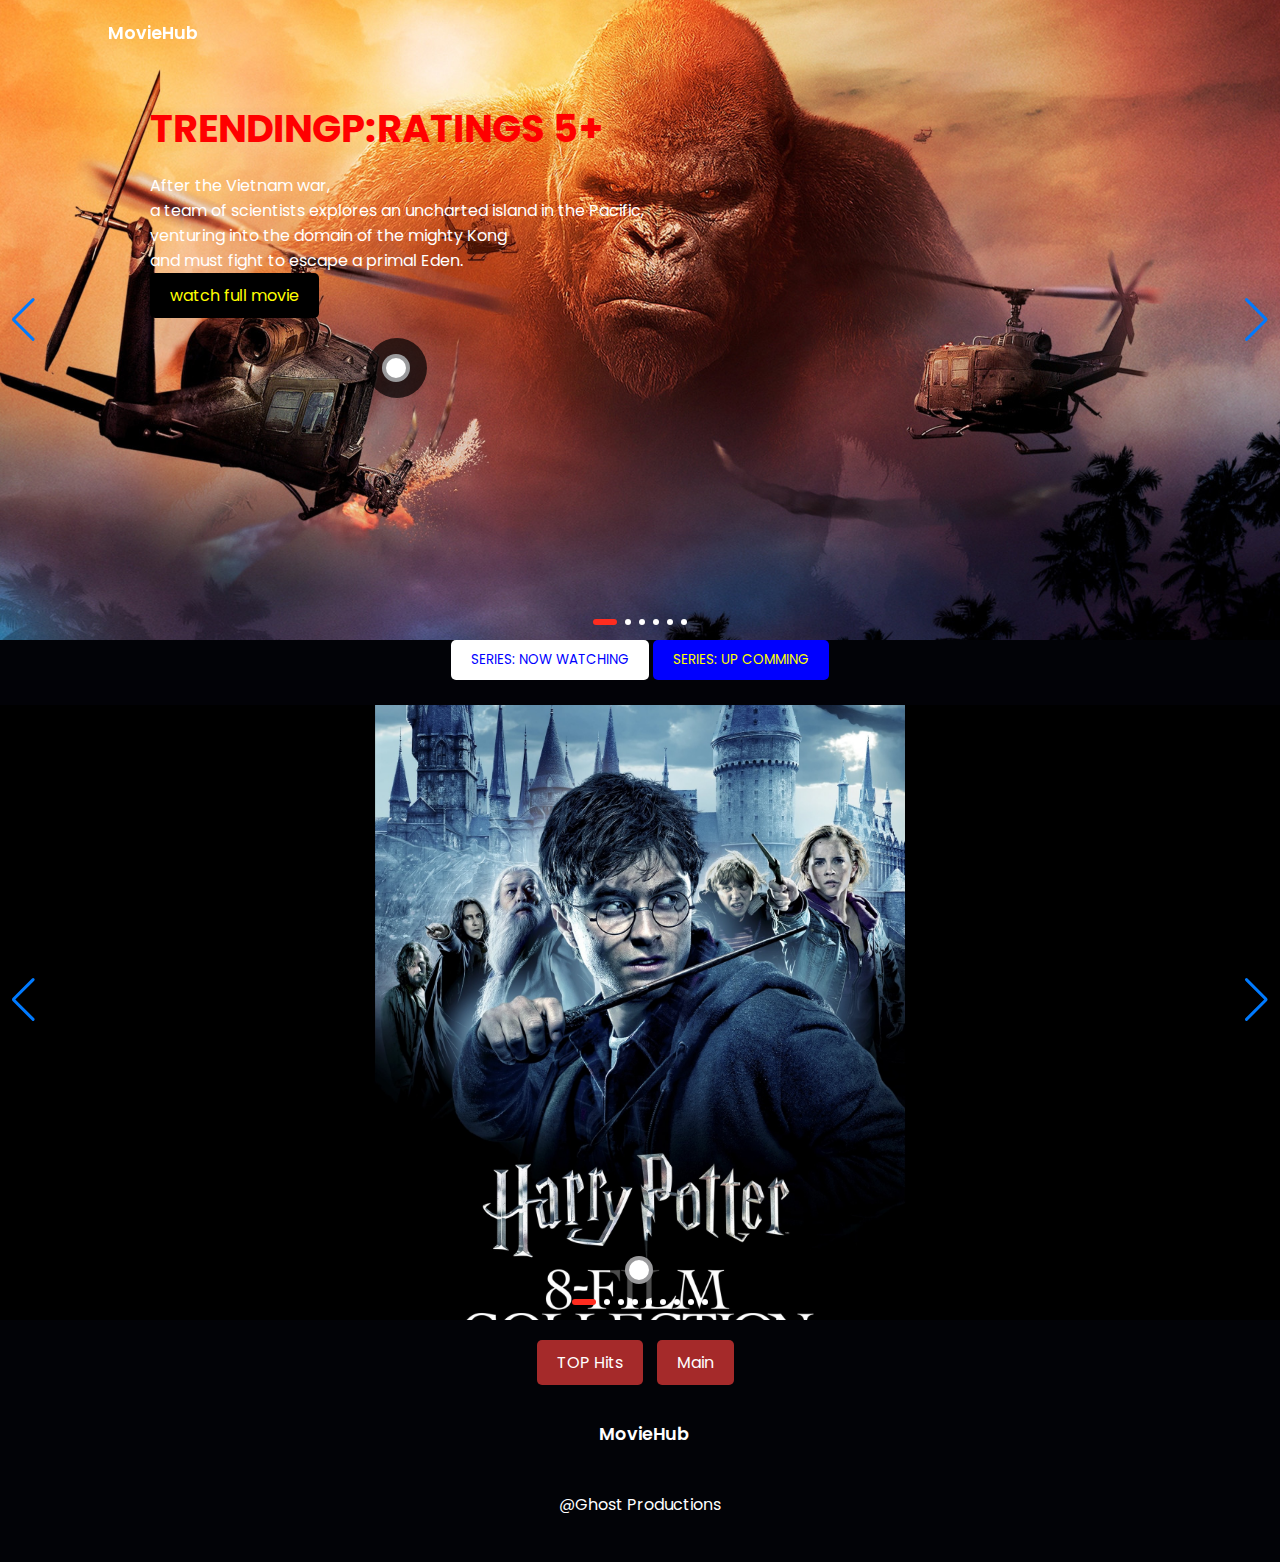
<file: hollywood.html>
<!DOCTYPE html>
<html>
  <head>
      <meta charset="UTF-8" />
    <meta http-equiv="X-UA-Compatible" content="IE=edge" />
    <meta name="viewport" content="width=device-width, initial-scale=1.0" />
    <link rel="stylesheet" href="https://moingit11.github.io/moingit11/style.css">
    <link rel="stylesheet" href="https://cdn.jsdelivr.net/npm/swiper/swiper-bundle.min.css" />
    
    <style>
       
        /* Custom style to change the color of the "TRENDING" text to red */
        .home-text h1 {
            color: red;
 </style>
      
        
    
        <style>
           .swiper-slide {
            position: relative;
        }

        .play {
            position: absolute;
            bottom: 20px; /* Adjust as needed */
            left: 50%;
            transform: translateX(-50%);
            width: 60px;
            height: 60px;
            background-color: rgba(0, 0, 0, 0.7);
            border-radius: 50%;
            display: flex;
            justify-content: center;
            align-items: center;
            color: white;
            font-size: 24px;
            text-decoration: none;
        }

        .play i {
            transform: translateX(-1px); /* Adjust icon position */
        }
    </style>
<style>
    body {
        font-family: Arial, sans-serif;
        margin: 0;
        padding: 0;
    }

    .button-container {
        text-align: center;
        margin-top: 20px;
    }

    .button-container a {
        display: inline-block;
        background-color: brown;
        color: white;
        padding: 10px 20px;
        border-radius: 5px;
        text-decoration: none;
        margin-right: 10px; /* Add margin between buttons */
    }
</style>    
     <style>
        @media screen and (max-width: 600px) {
            .navbar.show {
                display: block !important;
            }
        }
    </style>
    </head>

<body>
 <div>
    <!--New Navbar-->
    <header>
        <a href="https://moingit11.github.io/moingit11/images/sc.png" class="logo">
            <i class='bx bxs-movie'></i> MovieHub
        </a>

        <div class="bx bx-menu" id="menu-icon"></div>
      
    </header>
</div>


  
  <!--Home Swiper-->
    <section class="home swiper" id="home">
        <div class="swiper-wrapper">
            <div class="swiper-slide container">
                <img src="https://moingit11.github.io/moingit11/images/kong.jpg">
                <div class="home-text">
                    <h1>TRENDINGP:RATINGS 5+</h1>
                    <p>After the Vietnam war,<br>
                      a team of scientists explores an uncharted island in the Pacific,<br> venturing into the domain of the mighty Kong <br>
                      and must fight to escape a primal Eden.</p>
                    <a href="https://moingit11.github.io/moingit11/trailer/kong.mp4" class="play">
                        <i class='bx bx-play'></i>
                    </a>
                <!-- Hyperlink for next page -->
               
                  <a href="https://gostream.to/watch-movie/watch-kong-skull-island-full-19415/934149" style="display: inline-block; background-color: black; color: yellow; padding: 10px 20px; text-decoration: none; border-radius: 5px;">watch full movie</a>

                </div>
            </div>

          
             <div class="swiper-slide container">
                <!-- Add content for the hobbit 1 slide -->
               <img src="https://moingit11.github.io/moingit11/images/hobbit1.jpg">
                <div class="home-text">
                    <h1>TRENDINGP:RATINGS 5+</h1>
                   A reluctant Hobbit, Bilbo Baggins, sets out to the Lonely<br>
                  Mountain with a spirited group of dwarves to reclaim their mountain<br>
                  home and the gold within it from the dragon Smaug.
                    <a href="https://moingit11.github.io/moingit11/trailer/hobbit1.mp4" class="play">
                        <i class='bx bx-play'></i>
                    </a>
                     <i class='bx bx-play'></i>
                    </a>
                <!-- Hyperlink for next page -->
               
                  <a href="https://gostream.to/watch-movie/watch-the-hobbit-an-unexpected-journey-full-19639/1064168" style="display: inline-block; background-color: black; color: yellow; padding: 10px 20px; text-decoration: none; border-radius: 5px;">watch full movie</a>
                  
                </div>

            </div>
            <div class="swiper-slide container">
                <!-- Add content for the hobbit 2 slide -->
               <img src="https://moingit11.github.io/moingit11/images/hobbit2.jpg">
                <div class="home-text">
                    <h1>TRENDINGP:RATINGS 5+</h1>
                  The dwarves, along with Bilbo Baggins and Gandalf the Grey,<br>
                  continue their quest to reclaim Erebor, their homeland, from Smaug.<br>
                  Bilbo Baggins is in possession of a mysterious and magical ring.
                    <a href="https://moingit11.github.io/moingit11/trailer/hobbit2.mp4" class="play">
                        <i class='bx bx-play'></i>
                    </a>
                     <i class='bx bx-play'></i>
                    </a>
                <!-- Hyperlink for next page -->
               
                  <a href="https://gostream.to/watch-movie/watch-the-hobbit-the-desolation-of-smaug-full-19551/934074" style="display: inline-block; background-color: black; color: yellow; padding: 10px 20px; text-decoration: none; border-radius: 5px;">watch full movie</a>
                  
                </div>

            </div>

            <div class="swiper-slide container">
                <!-- Add content for the hobbit 3 slide -->
               <img src="https://moingit11.github.io/moingit11/images/hobbit3.jpg">
                <div class="home-text">
                    <h1>TRENDINGP:RATINGS 5+</h1>
                  Bilbo and company are forced to engage in a war against an array of combatants<br>
                  and keep the Lonely Mountain from falling into the hands of a rising darkness.
                    <a href="https://moingit11.github.io/moingit11/trailer/hobbit3.mp4" class="play">
                        <i class='bx bx-play'></i>
                    </a>
                     <i class='bx bx-play'></i>
                    </a>
                <!-- Hyperlink for next page -->
               
                  <a href="https://gostream.to/watch-movie/watch-the-hobbit-the-battle-of-the-five-armies-full-19785/933931" style="display: inline-block; background-color: black; color: yellow; padding: 10px 20px; text-decoration: none; border-radius: 5px;">watch full movie</a>
                  
                </div>

            </div>

             <div class="swiper-slide container">
                <!-- Add content for the maleficent slide -->
               <img src="https://moingit11.github.io/moingit11/images/maleficent.jpg">
                <div class="home-text">
                    <h1>TRENDINGP:RATINGS 5+</h1>
                 A vengeful fairy is driven to curse an infant princess,<br>
                  only to discover that the child could be the one person<br>
                  who can restore peace to their troubled land.
                    <a href="https://moingit11.github.io/moingit11/trailer/maleficent.mp4" class="play">
                        <i class='bx bx-play'></i>
                    </a>
                     <i class='bx bx-play'></i>
                    </a>
                <!-- Hyperlink for next page -->
               
                  <a href="https://gostream.to/watch-movie/watch-maleficent-full-19574/934063" style="display: inline-block; background-color: black; color: yellow; padding: 10px 20px; text-decoration: none; border-radius: 5px;">watch full movie</a>
                  
                </div>

            </div>
          
          
            <div class="swiper-slide container">
                <!-- Add content for the mortalkombat slide -->
               <img src="https://moingit11.github.io/moingit11/images/mortalkombat.jpg">
                <div class="home-text">
                    <h1>TRENDINGP:RATINGS 5+</h1>
                 MMA fighter Cole Young seeks out Earth's greatest champions<br>
                  in order to stand against the enemies of Outworld in a high <br>
                  stakes battle for the universe.
                    <a href="https://moingit11.github.io/moingit11/trailer/mortalkombat.mp4" class="play">
                        <i class='bx bx-play'></i>
                    </a>
                     <i class='bx bx-play'></i>
                    </a>
                <!-- Hyperlink for next page -->
               
                  <a href="https://gostream.to/watch-movie/watch-mortal-kombat-full-66696/1175157" style="display: inline-block; background-color: black; color: yellow; padding: 10px 20px; text-decoration: none; border-radius: 5px;">watch full movie</a>
                  
                </div>

            </div>
          
          
         
          
          
    
        </div>
        <!-- Pagination -->
    <div class="swiper-pagination"></div>
    <!-- Navigation buttons -->
    <div class="swiper-button-prev" id="prevBtn"></div>
    <div class="swiper-button-next" id="nextBtn"></div>
    </section>
   



   <!--Home Swiper-->
<div style="text-align: center;">
    <button style="background-color: white; color: blue; border: none; padding: 10px 20px; border-radius: 5px;">SERIES: NOW WATCHING</button>
    <button id="seriesButton" style="background-color: blue; color: yellow; border: none; padding: 10px 20px; border-radius: 5px;">SERIES: UP COMMING</button>
</div>
     <section class="home swiper" id="coming">
        <div class="swiper-wrapper">
            <div class="swiper-slide container">
               <br> <img src="https://moingit11.github.io/moingit11/images/harrycomming.jpg">
                 <a href="https://moingit11.github.io/moingit11/trailer/harrycomming.mp4" class="play">
                        <i class='bx bx-play' ></i>
                    </a>
               
            </div>
            <div class="swiper-slide container">
                <!-- Add content for the harry1 slide -->
               <img src="https://moingit11.github.io/moingit11/images/harry1.jpg" style="max-width: 100%;">
                <div class="home-text">
                     
               <br>  Harry Potter and the Sorcerer's Stone
                  An orphaned boy enrolls in a school of wizardry, 
                  <BR>where he learns the truth about himself,
                  <br> his family and the terrible evil that haunts the magical world.
                    <a href="https://moingit11.github.io/moingit11/trailer/harry1.mp4" class="play">
                        <i class='bx bx-play'></i>
                    </a>
                     <i class='bx bx-play'></i>
                    </a>
                <!-- Hyperlink for next page -->
               
                  <a href="https://gostream.to/movie/watch-harry-potter-and-the-philosophers-stone-full-19812" style="display: inline-block; background-color: black; color: yellow; padding: 10px 20px; text-decoration: none; border-radius: 5px;">watch full movie</a>
                  
                </div>

            </div>
            <div class="swiper-slide container">
                <!-- Add content for the harry2 slide -->
               <img src="https://moingit11.github.io/moingit11/images/harry2.jpg">
                <div class="home-text">
                     
                  Harry Potter and the Chamber of Secrets
               <br>   An ancient prophecy seems to be coming true when a mysterious presence begins stalking the corridors
                  <br>of a school of magic and leaving its victims paralyzed.


                    <a href="https://moingit11.github.io/moingit11/trailer/harry2.mp4" class="play">
                        <i class='bx bx-play'></i>
                    </a>
                     <i class='bx bx-play'></i>
                    </a>
                <!-- Hyperlink for next page -->
               
                  <a href="https://gostream.to/movie/watch-harry-potter-and-the-chamber-of-secrets-full-19705" style="display: inline-block; background-color: black; color: yellow; padding: 10px 20px; text-decoration: none; border-radius: 5px;">watch full movie</a>
                  
                </div>

            </div>  <div class="swiper-slide container">
                <!-- Add content for the harry 3 slide -->
               <img src="https://moingit11.github.io/moingit11/images/harry3.jpg">
                <div class="home-text">
                     
                 Harry Potter and the Prisoner of Azkaban
                <br>  Harry Potter, Ron and Hermione return to Hogwarts School of Witchcraft and Wizardry for their third year of study, <br>
                  where they delve into the mystery surrounding an escaped prisoner who poses a dangerous threat to the young wizard.
                    <a href="https://moingit11.github.io/moingit11/trailer/harry3.mp4" class="play">
                        <i class='bx bx-play'></i>
                    </a>
                     <i class='bx bx-play'></i>
                    </a>
                <!-- Hyperlink for next page -->
               
                  <a href="https://gostream.to/movie/watch-harry-potter-and-the-prisoner-of-azkaban-full-19594" style="display: inline-block; background-color: black; color: yellow; padding: 10px 20px; text-decoration: none; border-radius: 5px;">watch full movie</a>
                  
                </div>

            </div>  <div class="swiper-slide container">
                <!-- Add content for the harry4 slide -->
               <img src="https://moingit11.github.io/moingit11/images/harry4.jpg">
                <div class="home-text">
                    
                  Harry Potter and the Goblet of Fire
                  Harry Potter finds himself competing in a hazardous tournament between rival schools of magic, but he is distracted by recurring nightmares.
                    <a href="https://moingit11.github.io/moingit11/trailer/harry4.mp4" class="play">
                        <i class='bx bx-play'></i>
                    </a>
                     <i class='bx bx-play'></i>
                    </a>
                <!-- Hyperlink for next page -->
               
                  <a href="https://gostream.to/movie/watch-harry-potter-and-the-goblet-of-fire-full-19637" style="display: inline-block; background-color: black; color: yellow; padding: 10px 20px; text-decoration: none; border-radius: 5px;">watch full movie</a>
                  
                </div>

            </div>  <div class="swiper-slide container">
                <!-- Add content for the harry5 slide -->
               <img src="https://moingit11.github.io/moingit11/images/harry5.jpg">
                <div class="home-text">
                   
                  Harry Potter and the Order of the Phoenix
                <br>  With their warning about Lord Voldemort's return scoffed at, Harry and Dumbledore are targeted by the Wizard
                  <br> authorities as an authoritarian bureaucrat slowly seizes power at Hogwarts.
                    <a href="https://moingit11.github.io/moingit11/trailer/harry5.mp4" class="play">
                        <i class='bx bx-play'></i>
                    </a>
                     <i class='bx bx-play'></i>
                    </a>
                <!-- Hyperlink for next page -->
               
                  <a href="https://gostream.to/movie/watch-harry-potter-and-the-order-of-the-phoenix-full-19706" style="display: inline-block; background-color: black; color: yellow; padding: 10px 20px; text-decoration: none; border-radius: 5px;">watch full movie</a>
                  
                </div>

            </div>  <div class="swiper-slide container">
                <!-- Add content for the harry6 slide -->
               <img src="https://moingit11.github.io/moingit11/images/harry6.jpg">
                <div class="home-text">
                      
                  Harry Potter and the Half-Blood Prince
                <br>  As Harry Potter begins his sixth year at Hogwarts, he discovers an old book marked as 
                  <br>"the property of the Half-Blood Prince" and begins to learn more about Lord Voldemort's dark past.
                    <a href="https://moingit11.github.io/moingit11/trailer/harry6.mp4" class="play">
                        <i class='bx bx-play'></i>
                    </a>
                     <i class='bx bx-play'></i>
                    </a>
                <!-- Hyperlink for next page -->
               
                  <a href="https://gostream.to/movie/watch-harry-potter-and-the-halfblood-prince-full-19730" style="display: inline-block; background-color: black; color: yellow; padding: 10px 20px; text-decoration: none; border-radius: 5px;">watch full movie</a>
                  
                </div>

            </div>  <div class="swiper-slide container">
                <!-- Add content for the harry7 slide -->
               <img src="https://moingit11.github.io/moingit11/images/harry7.jpg">
                <div class="home-text">
                    
                 Harry Potter and the Deathly Hallows: Part 1
                    <br>  As Harry, Ron and Hermione race against time and evil to destroy the Horcruxes, 
                      <br>they uncover the existence of the three most powerful objects in the wizarding world: the Deathly Hallows.
                    <a href="https://moingit11.github.io/moingit11/trailer/harry7.mp4" class="play">
                        <i class='bx bx-play'></i>
                    </a>
                     <i class='bx bx-play'></i>
                    </a>
                <!-- Hyperlink for next page -->
               
                  <a href="https://gostream.to/movie/watch-harry-potter-and-the-deathly-hallows-part-1-full-19699" style="display: inline-block; background-color: black; color: yellow; padding: 10px 20px; text-decoration: none; border-radius: 5px;">watch full movie</a>
                  
                </div>

            </div>  <div class="swiper-slide container">
                <!-- Add content for the harry8 slide -->
               <img src="https://moingit11.github.io/moingit11/images/harry8.jpg">
                <div class="home-text">
                     
                   Harry Potter and the Deathly Hallows: Part 2
              <br>    Harry, Ron, and Hermione search for Voldemort's remaining Horcruxes in their effort to destroy 
                  <br>the Dark Lord as the final battle rages on at Hogwarts.
                    <a href="https://moingit11.github.io/moingit11/trailer/harry8.mp4" class="play">
                        <i class='bx bx-play'></i>
                    </a>
                     <i class='bx bx-play'></i>
                    </a>
                <!-- Hyperlink for next page -->
               
                  <a href="https://gostream.to/movie/watch-harry-potter-and-the-deathly-hallows-part-2-full-19751" style="display: inline-block; background-color: black; color: yellow; padding: 10px 20px; text-decoration: none; border-radius: 5px;">watch full movie</a>
                  
                </div>

            </div>
          </div>
         
        
         <!-- Pagination -->
    <div class="swiper-pagination"></div>
    <!-- Navigation buttons -->
    <div class="swiper-button-prev" id="prevBtn"></div>
    <div class="swiper-button-next" id="nextBtn"></div>
       
     </section></p>


 <div class="button-container">
    <a href="https://moingit11.github.io/moingit11/hitspage1.html">TOP Hits</a>
    
    <a href="https://moingit11.github.io/moingit11/welcomepageaccess.html">Main</a>
  
</div>

<br><br>



   
   <div  style="display: flex; justify-content: center; align-items: center;">     
  <a href="https://moingit11.github.io/moingit11/images/sc.png" class="logo">
            <i class='bx bxs-movie'></i> MovieHub
        </a>
          </div>
    



   
   

     <!--Copyright-->
     <div class="copyright">
       <a href="https://www.facebook.com/ranzao" class="copyright">
    <p>@Ghost Productions</p>
</a>
     </div>




      <script src="https://cdn.jsdelivr.net/npm/swiper/swiper-bundle.min.js"></script>
    <script>
        document.getElementById('menu-icon').addEventListener('click', function() {
            var navbar = document.getElementById('navbar');
            navbar.classList.toggle('show');
        });
    </script>
   <script>
        var swiper = new Swiper('.swiper', {
            navigation: {
                nextEl: '#nextBtn',
                prevEl: '#prevBtn',
            },
            pagination: {
                el: '.swiper-pagination',
            },
            slidesPerView: 1, // Number of slides per view
            spaceBetween: 30, // Space between slides
            loop: true, // Enable continuous loop mode
        });
    </script>
  <script>
    function playVideo() {
        var video = document.getElementById('video');
        video.style.display = 'block';
        video.play();
    }
</script>
  <script>
    document.getElementById('seriesButton').addEventListener('click', function() {
        // Open a popup window with the video
        var popupWindow = window.open('https://moingit11.github.io/moingit11/trailer/rocky3.mp4', 'popupWindow', 'width=600,height=400');
        // Center the popup window on the screen
        if (window.focus) { popupWindow.focus(); }
        return false;
    });
</script>

   

</body> </html>
</file>
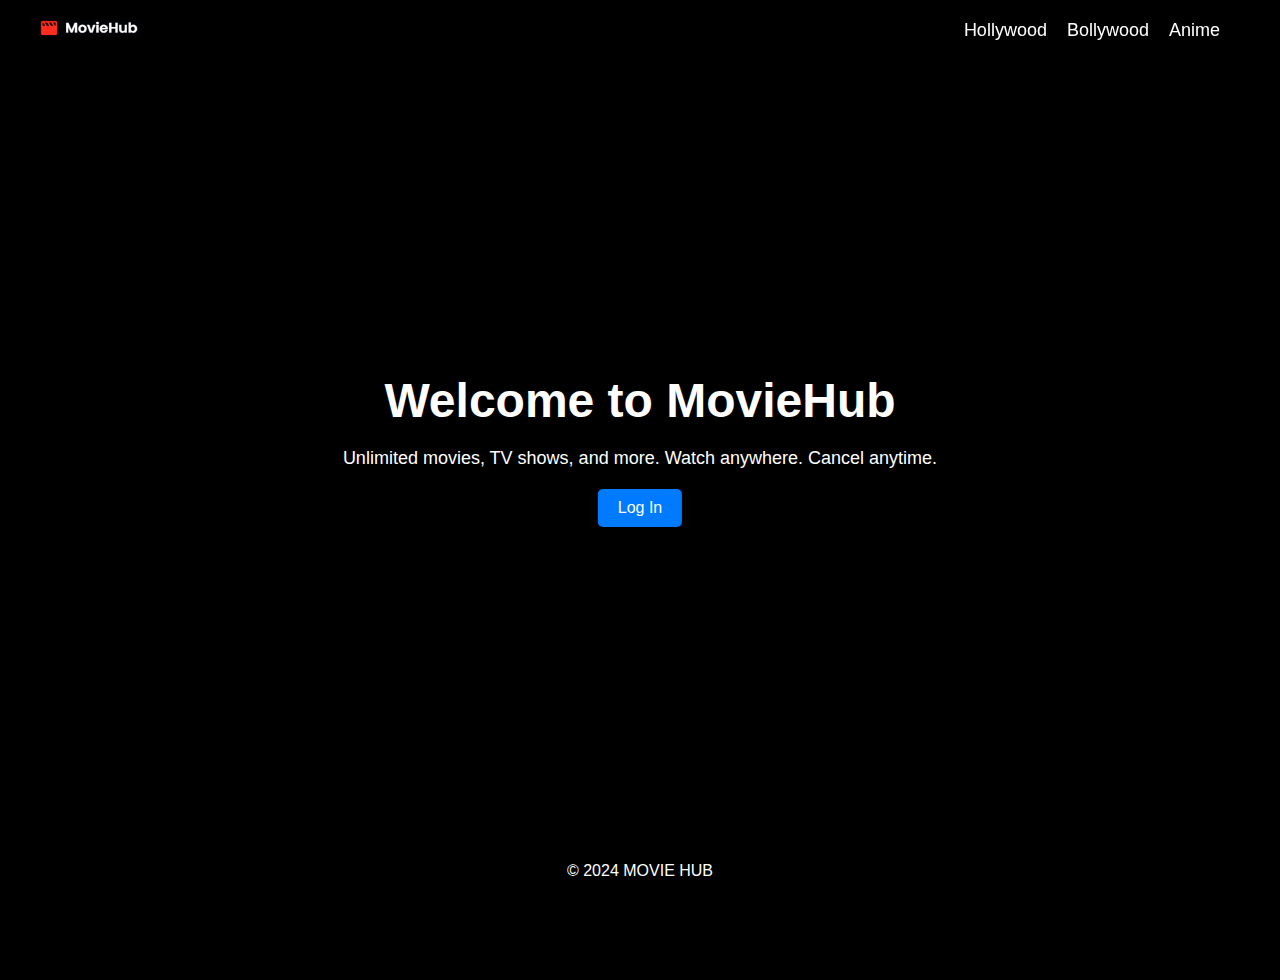
<file: welcomepage.html>
<!DOCTYPE html>
<html lang="en">
<head>
    <meta charset="UTF-8">
    <meta name="viewport" content="width=device-width, initial-scale=1.0">
    <title> MovieHub Homepage</title>
    <style>
        /* Reset CSS */
        * {
            margin: 0;
            padding: 0;
            box-sizing: border-box;
        }

        body {
            font-family: Arial, sans-serif;
            overflow: hidden; /* Hide scroll bars */
            background-color: #000;
        }

        header {
            position: fixed;
            top: 0;
            left: 0;
            width: 100%;
            display: flex;
            justify-content: space-between;
            align-items: center;
            padding: 20px 40px;
            background-color: transparent;
            z-index: 100;
        }

        .logo img {
            width: 100px;
        }

        nav ul {
            list-style: none;
            display: flex;
        }

        nav ul li {
            margin-right: 20px;
        }

        nav ul li a {
            text-decoration: none;
            color: #fff;
            font-size: 18px;
        }

        main {
            padding: 0;
            margin-top: 80px; /* Adjust for header height */
        }

        .video-background {
            position: relative;
            height: 100vh;
            overflow: hidden;
        }

        .video-background video {
            position: absolute;
            top: 0;
            left: 0;
            width: 100%;
            height: 100%;
            object-fit: cover;
        }

        .overlay {
            position: absolute;
            top: 0;
            left: 0;
            width: 100%;
            height: 100%;
            background-color: rgba(0, 0, 0, 0.5);
        }

        .content {
            position: absolute;
            top: 50%;
            left: 50%;
            transform: translate(-50%, -50%);
            text-align: center;
            color: #fff;
            z-index: 1;
        }

        .content h1 {
            font-size: 48px;
            margin-bottom: 20px;
        }

        .content p {
            font-size: 18px;
            margin-bottom: 20px;
        }

        button {
            padding: 10px 20px;
            border: none;
            background-color: red;
            color: #fff;
            font-size: 16px;
            cursor: pointer;
            transition: background-color 0.3s ease;
        }

        button:hover {
            background-color: #ff3333;
        }

        footer {
            position: fixed;
            bottom: 0;
            left: 0;
            width: 100%;
            padding: 20px 0;
            background-color: #000;
            color: #fff;
            text-align: center;
        }

        /* Navigation bar styles */
        .navbar {
            background-color: #000;
            padding: 10px 20px;
            display: flex;
            justify-content: space-between;
            align-items: center;
        }

        .navbar-toggler {
            color: #fff;
            font-size: 24px;
            cursor: pointer;
            display: none;
        }

        .navbar-nav {
            display: flex;
            list-style-type: none;
            margin: 0;
            padding: 0;
        }

        .nav-item {
            margin-right: 20px;
        }

        .nav-link {
            color: #fff;
            text-decoration: none;
            font-size: 18px;
        }

        /* Toggle functionality */
        @media screen and (max-width: 768px) {
            .navbar-toggler {
                display: block;
            }

            .navbar-nav {
                display: none;
                flex-direction: column;
                position: absolute;
                top: 70px;
                left: 0;
                width: 100%;
                background-color: #000;
                padding: 20px;
                box-sizing: border-box;
            }

            .nav-item {
                margin-right: 0;
                margin-bottom: 10px;
            }
        }
    </style>
 <style>
        .button {
            display: inline-block;
            padding: 10px 20px;
            background-color: #007bff; /* Button color */
            color: #fff; /* Text color */
            text-decoration: none;
            border: none;
            border-radius: 5px;
            cursor: pointer;
            transition: background-color 0.3s;
        }

        .button:hover {
            background-color: #0056b3; /* Button color on hover */
        }
    </style>
</head>
<body>
    <header>
        <div class="logo">
            <img src="https://moingit11.github.io/moingit11/images/sc.png" alt="">
        </div>
        <div class="navbar-toggler" id="navbar-toggler"><i class="fas fa-bars"></i></div>
       <div class="navbar-toggler" id="navbar-toggler"><i class="fas fa-bars"></i></div>
<nav>
    <ul class="navbar-nav" id="navbar-nav">
       
       <li class="nav-item"><a href="#" class="nav-link" onclick="showSignUpMessage()">Hollywood</a></li>
<li class="nav-item"><a href="#" class="nav-link" onclick="showSignUpMessage()">Bollywood</a></li>
 <li class="nav-item"><a href="#" class="nav-link" onclick="showSignUpMessage()">Anime</a></li>



    </ul>
</nav>

<script>
    function showSignUpMessage() {
        alert("Please login  first to proceed.");
    }
</script>


    </header>
    <main>
      
    <div class="overlay"></div>
    <div class="content">
        <h1>Welcome to  MovieHub
</h1>
        <p>Unlimited movies, TV shows, and more. Watch anywhere. Cancel anytime.</p>
        <a href="#" id="loginButton" onclick="checkPassword()" class="button">Log In</a>
    </div>
 <section class="video-background">
    <video autoplay loop muted >
        <source src="https://moingit11.github.io/moingit11/trailer/t.mp4" type="video/mp4">
        Your browser does not support the video tag.
    </video>
</section>

    </main>
    <footer>
        <p>&copy; 2024 MOVIE HUB</p>
    </footer>

    <script>
        // Toggle functionality
        const navbarToggler = document.getElementById('navbar-toggler');
        const navbarNav = document.getElementById('navbar-nav');

        navbarToggler.addEventListener('click', () => {
            navbarNav.classList.toggle('active');
        });
    </script>
 <script>
        function checkPassword() {
            // Prompt the user to enter the password
            var password = prompt("Please enter the password:");

            // Check if the password is correct
            if (password === "123456789") { // Replace "your_password_here" with the actual password
                // Redirect to the desired page
                window.location.href = "C:/Users/moinr/Desktop/anroidportal/welcomepageaccess.html"; // Replace with your desired URL
            } else {
                alert("Incorrect password. Please try again.");
            }
        }
    </script>
</body>
</html>
</file>
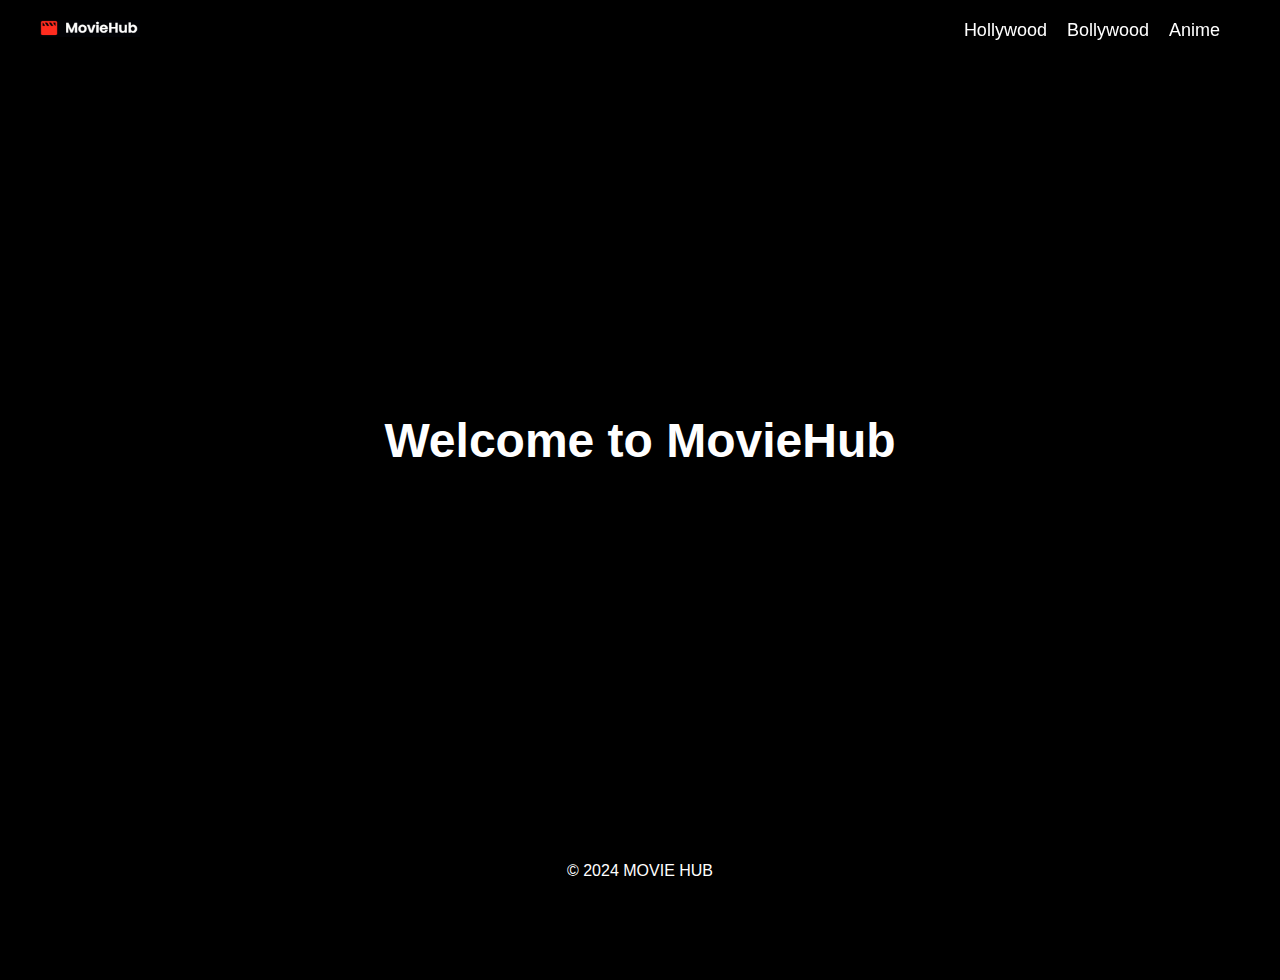
<file: welcomepageaccess.html>
<!DOCTYPE html>
<html lang="en">
<head>
    <meta charset="UTF-8">
    <meta name="viewport" content="width=device-width, initial-scale=1.0">
    <link rel="stylesheet" href="https://cdnjs.cloudflare.com/ajax/libs/font-awesome/5.15.4/css/all.min.css">
    <title>MovieHub Homepage</title>

    <style>
        /* Reset CSS */
        * {
            margin: 0;
            padding: 0;
            box-sizing: border-box;
        }

        body {
            font-family: Arial, sans-serif;
            overflow: hidden; /* Hide scroll bars */
            background-color: #000;
        }

        header {
            position: fixed;
            top: 0;
            left: 0;
            width: 100%;
            display: flex;
            justify-content: space-between;
            align-items: center;
            padding: 20px 40px;
            background-color: transparent;
            z-index: 100;
        }

        .logo img {
            width: 100px;
        }

        nav ul {
            list-style: none;
            display: flex;
        }

        nav ul li {
            margin-right: 20px;
        }

        nav ul li a {
            text-decoration: none;
            color: #fff;
            font-size: 18px;
        }

        main {
            padding: 0;
            margin-top: 80px; /* Adjust for header height */
        }

        .video-background {
            position: relative;
            height: 100vh;
            overflow: hidden;
        }

        .video-background video {
            position: absolute;
            top: 0;
            left: 0;
            width: 100%;
            height: 100%;
            object-fit: cover;
        }

        .overlay {
            position: absolute;
            top: 0;
            left: 0;
            width: 100%;
            height: 100%;
            background-color: rgba(0, 0, 0, 0.5);
        }

        .content {
            position: absolute;
            top: 50%;
            left: 50%;
            transform: translate(-50%, -50%);
            text-align: center;
            color: #fff;
            z-index: 1;
        }

        .content h1 {
            font-size: 48px;
            margin-bottom: 20px;
        }

        .content p {
            font-size: 18px;
            margin-bottom: 20px;
        }

        button {
            padding: 10px 20px;
            border: none;
            background-color: red;
            color: #fff;
            font-size: 16px;
            cursor: pointer;
            transition: background-color 0.3s ease;
        }

        button:hover {
            background-color: #ff3333;
        }

        footer {
            position: fixed;
            bottom: 0;
            left: 0;
            width: 100%;
            padding: 20px 0;
            background-color: #000;
            color: #fff;
            text-align: center;
        }

        /* Navigation bar styles */
        .navbar {
            background-color: #000;
            padding: 10px 20px;
            display: flex;
            justify-content: space-between;
            align-items: center;
        }

        .navbar-toggler {
            color: #fff;
            font-size: 24px;
            cursor: pointer;
            display: none;
        }

        .navbar-nav {
            display: flex;
            list-style-type: none;
            margin: 0;
            padding: 0;
        }

        .nav-item {
            margin-right: 20px;
        }

        .nav-link {
            color: #fff;
            text-decoration: none;
            font-size: 18px;
        }

        /* Toggle functionality */
        @media screen and (max-width: 768px) {
            .navbar-toggler {
                display: block;
            }

            .navbar-nav {
                display: none;
                flex-direction: column;
                position: absolute;
                top: 70px;
                left: 0;
                width: 100%;
                background-color: #000;
                padding: 20px;
                box-sizing: border-box;
            }

            .navbar-nav.active {
                display: flex; /* Change to display flex when active */
            }

            .nav-item {
                margin-right: 0;
                margin-bottom: 10px;
            }
        }
    </style>

</head>
<body>

<header>
    <div class="logo">
        <img src="https://moingit11.github.io/moingit11/images/sc.png" alt="">
    </div>
    <br>
    <div class="navbar-toggler" id="navbar-toggler"><i class="fas fa-bars"></i></div>
    <nav>
        <ul class="navbar-nav" id="navbar-nav">
            <li class="nav-item"><a href="https://moingit11.github.io/moingit11/hollywood.html" class="nav-link">Hollywood</a></li>
            <li class="nav-item"><a href="https://moingit11.github.io/moingit11/bollywood.html" class="nav-link">Bollywood</a></li>
            <li class="nav-item"><a href="animatedhome.html" class="nav-link">Anime</a></li>
        </ul>
    </nav>
</header>

<main>
    <div class="overlay"></div>
    <div class="content">
        <h1>Welcome to MovieHub</h1>
    </div>
    <script>
        // Toggle functionality
        document.addEventListener("DOMContentLoaded", function() {
            const navbarToggler = document.getElementById('navbar-toggler');
            const navbarNav = document.getElementById('navbar-nav');

            navbarToggler.addEventListener('click', () => {
                navbarNav.classList.toggle('active');
            });
        });
    </script>
    <section class="video-background">
        <video autoplay loop muted >
            <source src="https://moingit11.github.io/moingit11/trailer/t.mp4" type="video/mp4">
            Your browser does not support the video tag.
        </video>
    </section>
</main>

<footer>
    <p>&copy; 2024 MOVIE HUB</p>
</footer>

<script>
    // Function to display the pop-up message
    function displaySuccessMessage() {
        alert("Success! Welcome to Movie Hub.");
    }

    // Call the function when the page loads
    window.onload = displaySuccessMessage;
</script>

</body>
</html>
</file>
